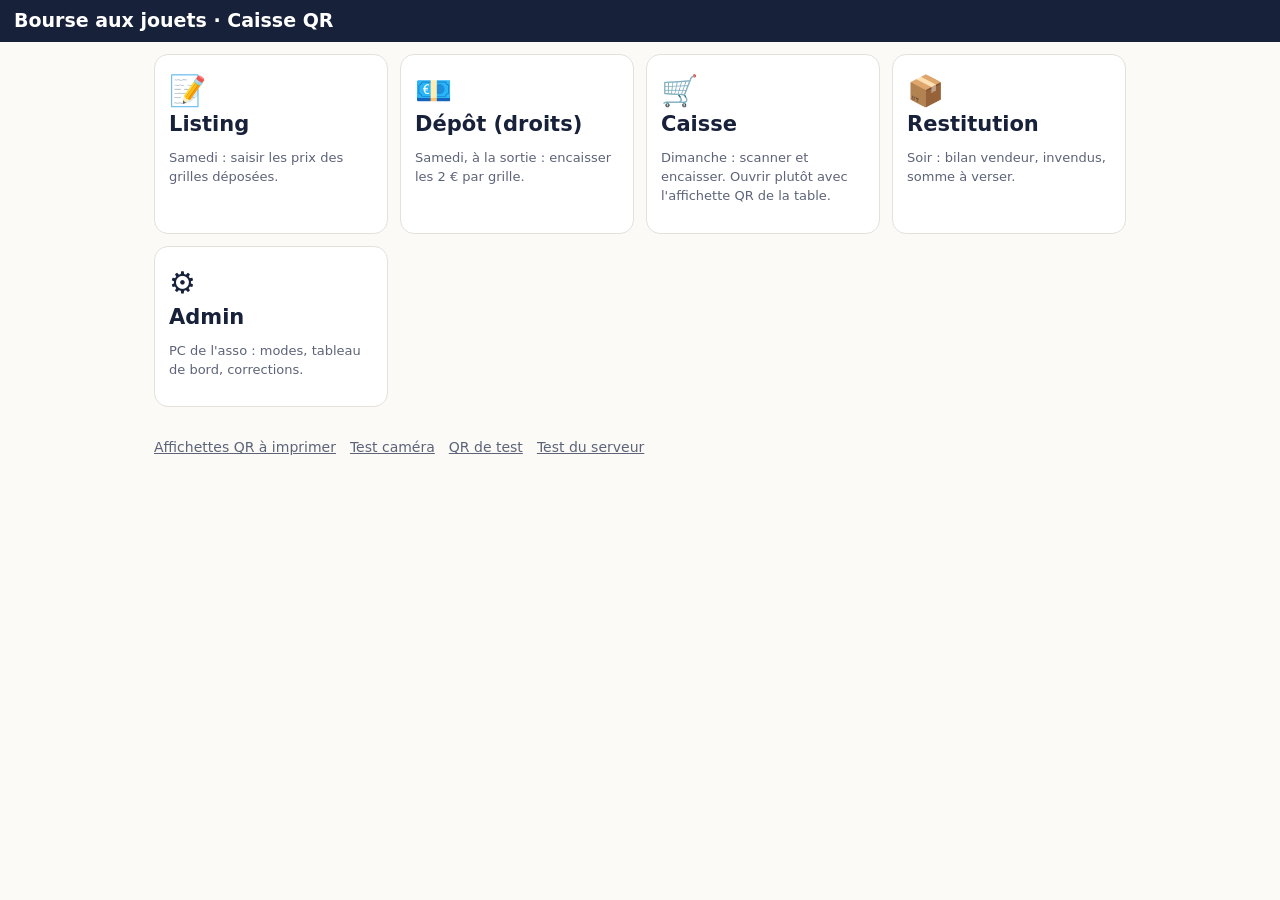
<file: index.html>
<!DOCTYPE html>
<html lang="fr">
<head>
<meta charset="utf-8">
<meta name="viewport" content="width=device-width, initial-scale=1">
<title>Bourse aux jouets – Caisse QR</title>
<link rel="stylesheet" href="commun.css">
<style>
  .choix { display: grid; gap: 12px; grid-template-columns: repeat(auto-fit, minmax(220px, 1fr)); }
  .choix a { display: block; text-decoration: none; color: inherit; }
  .choix a .card { height: 100%; transition: border-color .15s; }
  .choix a:hover .card { border-color: var(--acc); }
  .choix h2 { font-size: 21px; }
  .icone { font-size: 30px; }
  .outils a { color: var(--mute); margin-right: 14px; font-size: 14px; }
</style>
</head>
<body>
<header class="entete"><h1>Bourse aux jouets · Caisse QR</h1></header>
<main class="page">
  <div class="choix">
    <a href="listing.html"><div class="card"><div class="icone">📝</div><h2>Listing</h2><p class="note">Samedi : saisir les prix des grilles déposées.</p></div></a>
    <a href="depot.html"><div class="card"><div class="icone">💶</div><h2>Dépôt (droits)</h2><p class="note">Samedi, à la sortie : encaisser les 2 € par grille.</p></div></a>
    <a href="caisse.html"><div class="card"><div class="icone">🛒</div><h2>Caisse</h2><p class="note">Dimanche : scanner et encaisser. Ouvrir plutôt avec l'affichette QR de la table.</p></div></a>
    <a href="restitution.html"><div class="card"><div class="icone">📦</div><h2>Restitution</h2><p class="note">Soir : bilan vendeur, invendus, somme à verser.</p></div></a>
    <a href="admin.html"><div class="card"><div class="icone">⚙️</div><h2>Admin</h2><p class="note">PC de l'asso : modes, tableau de bord, corrections.</p></div></a>
  </div>
  <p class="outils"><a href="affichettes.html">Affichettes QR à imprimer</a><a href="test-camera.html">Test caméra</a><a href="qr-test.html">QR de test</a><a href="api-test.html">Test du serveur</a></p>
</main>
</body>
</html>
</file>
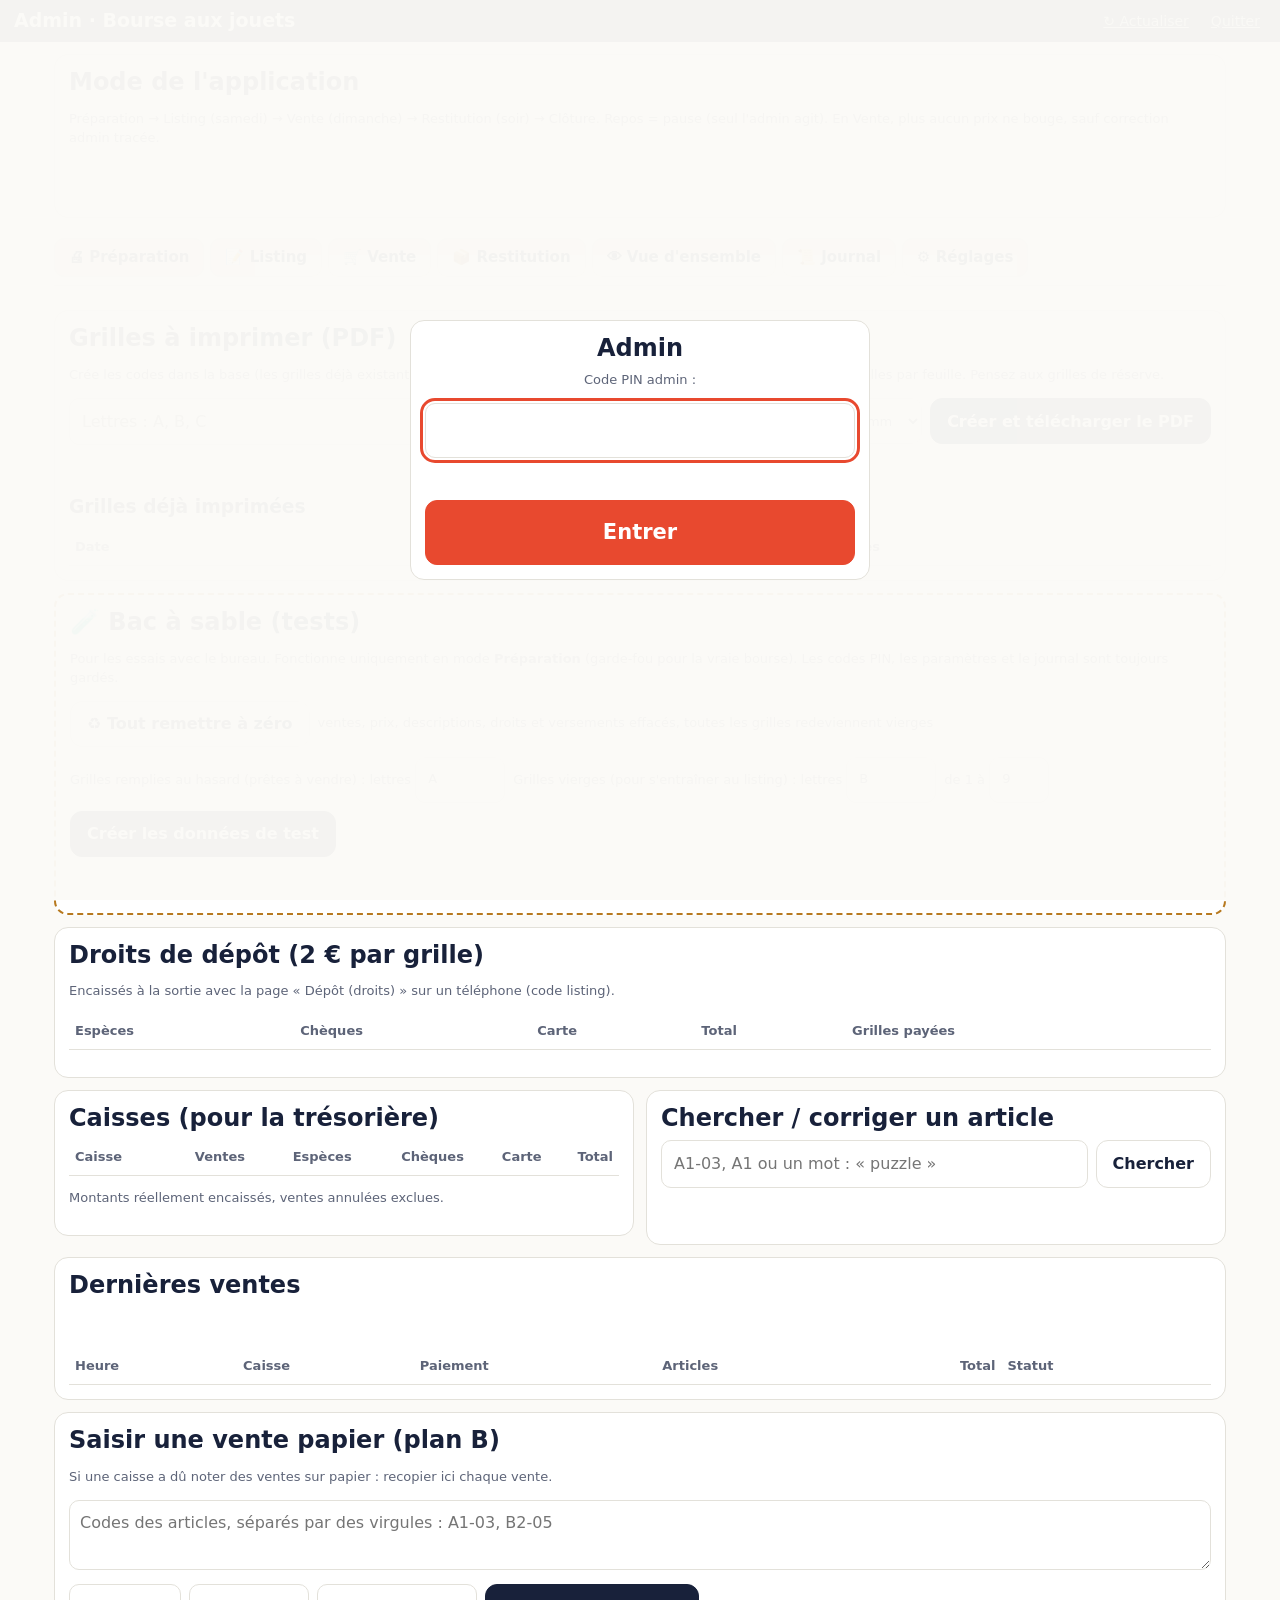
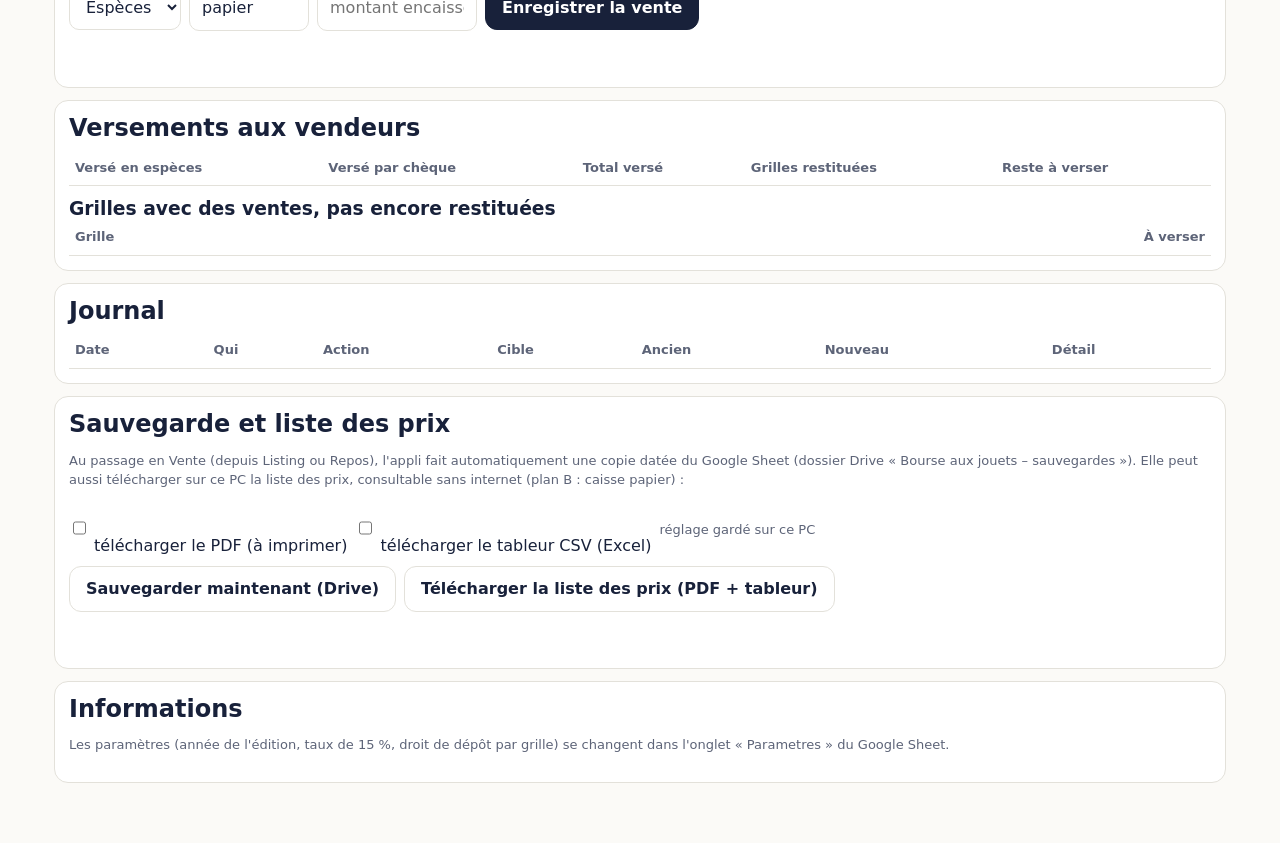
<file: admin.html>
<!DOCTYPE html>
<html lang="fr">
<head>
<meta charset="utf-8">
<meta name="viewport" content="width=device-width, initial-scale=1">
<title>Admin – Bourse aux jouets</title>
<link rel="stylesheet" href="commun.css">
<script src="lib/jspdf.umd.min.js"></script>
<script src="lib/qrcode.js"></script>
<script src="config.js"></script>
<script src="commun.js"></script>
<script src="outils-pdf.js"></script>
<style>
  .page { max-width: 1200px; }
  @media (min-width: 900px) { .deuxcol { display: grid; grid-template-columns: minmax(0, 1fr) minmax(0, 1fr); gap: 12px; align-items: start; } }
  .deuxcol > * + * { margin-top: 12px; }
  @media (min-width: 900px) { .deuxcol > * + * { margin-top: 0; } }
  h2 { margin-bottom: 8px; }
  .petit { font-size: 13px; }
  .mini { padding: 4px 10px; min-height: 34px; font-size: 13px; border-radius: 8px; }
  textarea { width: 100%; font: inherit; padding: 10px; border: 1px solid var(--line); border-radius: 10px; min-height: 70px; }
  .defile { max-height: 420px; overflow: auto; }
  [hidden] { display: none !important; }
  .cache { display: none !important; }
  .onglets { display: flex; gap: 6px; flex-wrap: wrap; position: sticky; top: 52px; z-index: 4; background: var(--bg); padding: 8px 0; border-bottom: 1px solid var(--line); }
  .onglets button { font-weight: 600; font-size: 15px; border: 1px solid var(--line); background: var(--soft); border-radius: 10px; padding: 8px 14px; cursor: pointer; }
  .onglets button.on { background: var(--ink); color: #fff; border-color: var(--ink); }
  .onglets button.etape::after { content: ' •'; color: var(--acc); }
</style>
</head>
<body>
<header class="entete">
  <h1>Admin · Bourse aux jouets</h1>
  <span id="mode"></span>
  <span class="note" style="color:#fff;opacity:.7" id="maj"></span>
  <button class="lien" id="rafraichir">↻ Actualiser</button>
  <button class="lien" id="quitter">Quitter</button>
</header>

<main class="page">
  <section class="card">
    <h2>Mode de l'application</h2>
    <p class="note">Préparation → Listing (samedi) → Vente (dimanche) → Restitution (soir) → Clôture. Repos = pause (seul l'admin agit). En Vente, plus aucun prix ne bouge, sauf correction admin tracée.</p>
    <div class="rangee" id="modes" style="margin-top:10px"></div>
    <p class="msg" id="msgMode"></p>
  </section>

  <!-- Onglets : s'ouvre sur l'étape en cours ; « data-o » = onglets où chaque bloc apparaît -->
  <nav class="onglets" id="onglets">
    <button data-onglet="prep">🖨 Préparation</button>
    <button data-onglet="listing">📝 Listing</button>
    <button data-onglet="vente">🛒 Vente</button>
    <button data-onglet="restit">📦 Restitution</button>
    <button data-onglet="tout">👁 Vue d'ensemble</button>
    <button data-onglet="journal">📜 Journal</button>
    <button data-onglet="reglages">⚙ Réglages</button>
  </nav>

  <section data-o="listing vente restit tout">
    <div class="stats" id="stats"></div>
  </section>

  <!-- ===== Préparation ===== -->
  <section class="card" data-o="prep tout">
    <h2>Grilles à imprimer (PDF)</h2>
    <p class="note">Crée les codes dans la base (les grilles déjà existantes sont gardées telles quelles) et télécharge le PDF : A4 paysage, 2 grilles par feuille. Pensez aux grilles de réserve.</p>
    <div class="rangee" style="margin-top:8px">
      <input id="genLettres" placeholder="Lettres : A, B, C" style="flex:1;min-width:140px" autocapitalize="characters">
      <label class="note">de <input id="genDebut" inputmode="numeric" value="1" style="width:64px"></label>
      <label class="note">à <input id="genFin" inputmode="numeric" value="9" style="width:64px"></label>
      <label class="note">QR des talons <select id="genQr"><option value="9.5">9,5 mm</option><option value="11">11 mm</option><option value="12">12 mm</option></select></label>
      <button class="btn d" id="genBtn">Créer et télécharger le PDF</button>
    </div>
    <p class="note" id="genApercu"></p>
    <p class="msg" id="msgGen"></p>
    <h3 style="margin-top:12px">Grilles déjà imprimées</h3>
    <p class="note" id="genDeja"></p>
    <div class="defile" style="max-height:260px"><table><thead><tr><th>Date</th><th class="d">Nombre</th><th>Grilles</th></tr></thead><tbody id="histoImpr"></tbody></table></div>
  </section>

  <section class="card" id="bacASable" data-o="prep tout" style="border:2px dashed var(--warn)">
    <h2>🧪 Bac à sable (tests)</h2>
    <p class="note">Pour les essais avec le bureau. Fonctionne uniquement en mode <b>Préparation</b> (garde-fou pour la vraie bourse). Les codes PIN, les paramètres et le journal sont toujours gardés.</p>
    <div class="rangee" style="margin-top:10px">
      <button class="btn" id="razBtn">♻ Tout remettre à zéro</button>
      <span class="note">ventes, prix, descriptions, droits et versements effacés, toutes les grilles redeviennent vierges</span>
    </div>
    <div class="rangee" style="margin-top:10px">
      <label class="note">Grilles remplies au hasard (prêtes à vendre) : lettres <input id="testRemplies" value="A" style="width:90px"></label>
      <label class="note">Grilles vierges (pour s'entraîner au listing) : lettres <input id="testVierges" value="B" style="width:90px"></label>
      <label class="note">de 1 à <input id="testNb" inputmode="numeric" value="9" style="width:60px"></label>
      <button class="btn d" id="testBtn">Créer les données de test</button>
    </div>
    <p class="msg" id="msgSable"></p>
  </section>

  <!-- ===== Listing (samedi) ===== -->
  <section class="card" data-o="listing tout">
    <h2>Droits de dépôt (2 € par grille)</h2>
    <p class="note">Encaissés à la sortie avec la page « Dépôt (droits) » sur un téléphone (code listing).</p>
    <table><thead><tr><th>Espèces</th><th>Chèques</th><th>Carte</th><th>Total</th><th>Grilles payées</th></tr></thead><tbody id="droitsTab"></tbody></table>
    <p class="note" id="droitsNonPayees" style="margin-top:8px"></p>
  </section>

  <!-- ===== Vente (dimanche) ===== -->
  <div class="deuxcol" data-o="vente listing restit tout">
    <section class="card" data-o="vente tout">
      <h2>Caisses (pour la trésorière)</h2>
      <table><thead><tr><th>Caisse</th><th class="d">Ventes</th><th class="d">Espèces</th><th class="d">Chèques</th><th class="d">Carte</th><th class="d">Total</th></tr></thead><tbody id="caisses"></tbody></table>
      <p class="note">Montants réellement encaissés, ventes annulées exclues.</p>
    </section>

    <section class="card" data-o="listing vente restit tout">
      <h2>Chercher / corriger un article</h2>
      <div class="saisie"><input id="chercheIn" placeholder="A1-03, A1 ou un mot : « puzzle »"><button class="btn" id="chercheBtn">Chercher</button></div>
      <p class="msg" id="msgCherche"></p>
      <div class="defile"><table id="resultats"></table></div>
    </section>
  </div>

  <section class="card" data-o="vente tout">
    <div class="rangee" style="justify-content:space-between"><h2>Dernières ventes</h2><span class="note" id="nbVentes"></span></div>
    <p class="msg" id="msgVentes"></p>
    <div class="defile"><table><thead><tr><th>Heure</th><th>Caisse</th><th>Paiement</th><th>Articles</th><th class="d">Total</th><th>Statut</th><th></th></tr></thead><tbody id="ventes"></tbody></table></div>
  </section>

  <section class="card" data-o="vente tout">
    <h2>Saisir une vente papier (plan B)</h2>
    <p class="note">Si une caisse a dû noter des ventes sur papier : recopier ici chaque vente.</p>
    <textarea id="papierCodes" placeholder="Codes des articles, séparés par des virgules : A1-03, B2-05"></textarea>
    <div class="rangee" style="margin-top:8px">
      <select id="papierPaiement"><option value="especes">Espèces</option><option value="cheque">Chèque</option><option value="carte">Carte</option></select>
      <input id="papierCaisse" value="papier" style="width:120px" aria-label="Caisse">
      <input id="papierTotal" inputmode="decimal" placeholder="montant encaissé" style="width:160px">
      <button class="btn d" id="papierBtn">Enregistrer la vente</button>
    </div>
    <p class="msg" id="msgPapier"></p>
  </section>

  <!-- ===== Restitution (soir) ===== -->
  <section class="card" data-o="restit tout">
    <h2>Versements aux vendeurs</h2>
    <table><thead><tr><th>Versé en espèces</th><th>Versé par chèque</th><th>Total versé</th><th>Grilles restituées</th><th>Reste à verser</th></tr></thead><tbody id="verseTab"></tbody></table>
    <h3 style="margin-top:12px">Grilles avec des ventes, pas encore restituées</h3>
    <div class="defile" style="max-height:260px"><table><thead><tr><th>Grille</th><th class="d">À verser</th></tr></thead><tbody id="aRestituer"></tbody></table></div>
  </section>

  <!-- ===== Journal ===== -->
  <section class="card" data-o="journal tout">
    <h2>Journal</h2>
    <div class="defile"><table><thead><tr><th>Date</th><th>Qui</th><th>Action</th><th>Cible</th><th>Ancien</th><th>Nouveau</th><th>Détail</th></tr></thead><tbody id="journal"></tbody></table></div>
  </section>

  <!-- ===== Réglages ===== -->
  <section class="card" data-o="reglages tout">
    <h2>Sauvegarde et liste des prix</h2>
    <p class="note">Au passage en Vente (depuis Listing ou Repos), l'appli fait automatiquement une copie datée du Google Sheet (dossier Drive « Bourse aux jouets – sauvegardes »). Elle peut aussi télécharger sur ce PC la liste des prix, consultable sans internet (plan B : caisse papier) :</p>
    <div class="rangee" style="margin-top:6px">
      <label><input type="checkbox" id="autoPdf"> télécharger le PDF (à imprimer)</label>
      <label><input type="checkbox" id="autoCsv"> télécharger le tableur CSV (Excel)</label>
      <span class="note">réglage gardé sur ce PC</span>
    </div>
    <div class="rangee" style="margin-top:8px">
      <button class="btn" id="sauverBtn">Sauvegarder maintenant (Drive)</button>
      <button class="btn" id="listeBtn">Télécharger la liste des prix (PDF + tableur)</button>
    </div>
    <p class="msg" id="msgSauve"></p>
  </section>

  <section class="card" data-o="reglages">
    <h2>Informations</h2>
    <p class="note" id="infos"></p>
    <p class="note">Les paramètres (année de l'édition, taux de 15 %, droit de dépôt par grille) se changent dans l'onglet « Parametres » du Google Sheet.</p>
  </section>
</main>

<script>
(async () => {
const { $, esc, eur, eur2 } = BJ;
let mode = '', edition = '';
const ORDRE = ['preparation', 'listing', 'vente', 'restitution', 'cloture', 'repos'];
// Téléchargements automatiques au passage en Vente : réglables, gardés sur ce PC (désactivés par défaut)
['autoPdf', 'autoCsv'].forEach(id => {
  $(id).checked = localStorage.getItem(id) === '1';
  $(id).onchange = () => localStorage.setItem(id, $(id).checked ? '1' : '0');
});
const heure = d => d ? new Date(d).toLocaleString('fr-FR', { weekday: 'short', hour: '2-digit', minute: '2-digit' }) : '';
const msg = (id, type, t) => { $(id).className = 'msg ' + type; $(id).textContent = t; };
async function appel(action, params, idMsg) {
  try {
    const r = await BJ.api(action, params);
    if (!r.ok && idMsg) msg(idMsg, 'err', r.erreur);
    if (!r.ok && /PIN/.test(r.erreur || '')) BJ.deconnexion('jetonAdmin');
    return r;
  } catch (e) {
    if (idMsg) msg(idMsg, 'err', 'Pas de réseau : réessayez.');
    return { ok: false };
  }
}

// ---------- Mode ----------
// ---------- Bac à sable ----------
$('razBtn').onclick = async () => {
  if (mode !== 'preparation') return msg('msgSable', 'err', 'Passez d\'abord en mode Préparation.');
  const c = prompt('TOUT remettre à zéro : ventes, prix, descriptions et statuts effacés, toutes les grilles redeviennent vierges.\n(Gardés : codes des grilles, PIN, paramètres, journal.)\n\nTapez EFFACER pour confirmer :');
  if (c == null) return;
  const r = await appel('reinitialiser', { confirmation: c.trim() }, 'msgSable');
  if (r.ok) { msg('msgSable', 'ok', `Remise à zéro faite : ${r.ventes} vente(s) effacée(s), ${r.grilles} grille(s) vierge(s). Sur les téléphones de caisse : ⋮ > Recharger les prix.`); toutCharger(); }
};
$('testBtn').onclick = async () => {
  if (mode !== 'preparation') return msg('msgSable', 'err', 'Passez d\'abord en mode Préparation.');
  msg('msgSable', 'mute', 'Création des données de test…');
  const r = await appel('donnees_test', { remplies: $('testRemplies').value, vierges: $('testVierges').value, nb: Number($('testNb').value) }, 'msgSable');
  if (r.ok) { msg('msgSable', 'ok', `${r.grilles_remplies} grille(s) remplie(s) avec ${r.articles} article(s) au hasard. Imprimez les grilles (section « Grilles à imprimer ») et passez en mode Listing ou Vente pour tester.`); toutCharger(); }
};

// ---------- Onglets : chaque étape montre ce qui sert à ce moment-là ----------
const ONGLET_DU_MODE = { preparation: 'prep', listing: 'listing', vente: 'vente', restitution: 'restit', cloture: 'restit', repos: 'tout' };
let onglet = '';
function montrer(o) {
  onglet = o;
  document.querySelectorAll('[data-o]').forEach(e => e.classList.toggle('cache', !e.dataset.o.split(' ').includes(o)));
  document.querySelectorAll('#onglets [data-onglet]').forEach(b => {
    b.classList.toggle('on', b.dataset.onglet === o);
    b.classList.toggle('etape', b.dataset.onglet === ONGLET_DU_MODE[mode]); // point rouge : l'étape en cours
  });
}
$('onglets').onclick = e => { const b = e.target.closest('[data-onglet]'); if (b) montrer(b.dataset.onglet); };

function afficherModes() {
  $('bacASable').style.opacity = mode === 'preparation' ? '1' : '.55';
  $('mode').innerHTML = BJ.badgeMode(mode);
  $('modes').innerHTML = ORDRE.map(m => `<button class="chip ${m === mode ? 'on' : ''}" data-m="${m}">${esc(BJ.MODES[m][0])}</button>`).join('');
}
$('modes').onclick = async e => {
  const b = e.target.closest('[data-m]'); if (!b || b.dataset.m === mode) return;
  const nom = BJ.MODES[b.dataset.m][0];
  const avert = b.dataset.m === 'vente' ? '\n\nLes prix seront verrouillés.'
    : b.dataset.m === 'repos' ? '\n\nApplication en pause : plus personne ne peut saisir, vendre ou restituer (sauf l\'admin).' : '';
  if (!confirm('Passer en mode « ' + nom + ' » ?' + avert)) return;
  const ancien = mode;
  msg('msgMode', 'mute', 'Changement en cours…');
  const r = await appel('mode', { mode: b.dataset.m }, 'msgMode');
  if (!r.ok) return;
  mode = r.mode;
  msg('msgMode', 'ok', 'Mode « ' + nom + ' » activé. Les téléphones le voient en moins de 15 secondes.');
  afficherModes(); montrer(ONGLET_DU_MODE[mode] || 'tout'); toutCharger();
  // Fin du listing : sauvegarde Drive (faite par le serveur) + liste des prix sur ce PC
  if ((ancien === 'listing' || ancien === 'repos') && mode === 'vente') {
    afficherSauvegarde(r);
    if ($('autoPdf').checked || $('autoCsv').checked) {
      const n = await telechargerListe('fin de listing', $('autoPdf').checked, $('autoCsv').checked);
      if (n !== false) msg('msgMode', 'ok', `Mode « ${nom} » activé. Liste des prix téléchargée sur ce PC (${n} articles).`);
    }
    $('msgSauve').scrollIntoView({ behavior: 'smooth', block: 'center' });
  }
};

// ---------- Tableau de bord ----------
async function chargerTableau() {
  const r = await appel('tableau');
  if (!r.ok) return;
  mode = r.mode; afficherModes();
  const a = r.articles || {};
  const deposes = (a.depose || 0) + (a.vendu || 0) + (a.restitue || 0) + (a.donne || 0);
  // Chaque case indique dans quels onglets elle apparaît (data-o)
  const s = r.stock || {}, dr = r.droits || {}, ve = r.verse || {}, gr = r.grilles || {};
  $('stats').innerHTML = `
    <div class="stat fort" data-o="listing tout" title="Tous les articles déposés, vendus ou non"><span>Stock déposé · ${s.deposes || 0} articles</span><b>${eur2(s.valeur_deposee)}</b></div>
    <div class="stat" data-o="listing tout"><span>Grilles listées</span><b>${gr.listees || 0} / ${gr.total || 0}</b></div>
    <div class="stat" data-o="listing tout"><span>Droits de dépôt encaissés · ${dr.payees || 0} grilles</span><b>${eur2(dr.total)}</b></div>
    <div class="stat" data-o="vente tout" title="Articles encore en vente en ce moment"><span>Encore en vente · ${s.en_vente || 0} articles</span><b>${eur2(s.valeur_en_vente)}</b></div>
    <div class="stat" data-o="vente tout"><span>Articles vendus</span><b>${a.vendu || 0} / ${deposes}</b></div>
    <div class="stat" data-o="vente tout"><span>Ventes</span><b>${r.ventes}</b></div>
    <div class="stat" data-o="vente restit tout"><span>Total vendu</span><b>${eur2(r.total_vendu)}</b></div>
    <div class="stat fort" data-o="vente restit tout"><span>Part association ${Math.round(r.taux * 100)} %</span><b>${eur2(r.part_asso)}</b></div>
    <div class="stat" data-o="vente tout"><span>Part vendeurs</span><b>${eur2(r.part_vendeurs)}</b></div>
    <div class="stat" data-o="vente tout"><span>À vérifier · annulées</span><b>${r.a_verifier} · ${r.annulees}</b></div>
    ${r.rembourse ? `<div class="stat" data-o="vente tout"><span>Remboursé (retours)</span><b>${eur2(r.rembourse)}</b></div>` : ''}
    <div class="stat" data-o="restit tout"><span>Déjà versé aux vendeurs</span><b>${eur2(ve.total)}</b></div>
    <div class="stat" data-o="restit tout"><span>Reste à verser · ${(ve.a_restituer || []).length} grilles</span><b>${eur2(ve.reste_a_verser)}</b></div>`;
  // Droits de dépôt (onglet Listing)
  $('droitsTab').innerHTML = `<tr><td>${eur2(dr.especes)}</td><td>${eur2(dr.cheque)}</td><td>${eur2(dr.carte)}</td><td><b>${eur2(dr.total)}</b></td><td>${dr.payees || 0}</td></tr>`;
  const np = dr.non_payees || [];
  $('droitsNonPayees').innerHTML = np.length ? `<b style="color:var(--err)">Grilles listées dont le droit n'est pas encore payé (${np.length}) :</b> ${esc(np.join(', '))}` : 'Toutes les grilles listées ont payé leur droit de dépôt.';
  // Versements aux vendeurs (onglet Restitution)
  $('verseTab').innerHTML = `<tr><td>${eur2(ve.especes)}</td><td>${eur2(ve.cheque)}</td><td><b>${eur2(ve.total)}</b></td><td>${ve.restituees || 0}</td><td><b>${eur2(ve.reste_a_verser)}</b></td></tr>`;
  $('aRestituer').innerHTML = (ve.a_restituer || []).map(x => `<tr><td>${esc(x.grille)}</td><td class="d">${eur2(x.du)}</td></tr>`).join('') || '<tr><td colspan="2" class="note">Aucune.</td></tr>';
  $('infos').textContent = `Édition 20${r.edition} · taux ${Math.round(r.taux * 100)} % · droit de dépôt ${eur2(r.droit_grille)} par grille · serveur v${r.version}`;
  montrer(onglet || ONGLET_DU_MODE[mode] || 'tout');
  const cs = Object.keys(r.caisses).sort();
  let te = 0, tc = 0, tk = 0, tv = 0;
  $('caisses').innerHTML = cs.map(c => {
    const k = r.caisses[c], e = k.especes || 0, ch = k.cheque || 0, ca = k.carte || 0;
    te += e; tc += ch; tk += ca; tv += k.ventes;
    return `<tr><td>Caisse ${esc(c)}</td><td class="d">${k.ventes}</td><td class="d">${eur2(e)}</td><td class="d">${eur2(ch)}</td><td class="d">${eur2(ca)}</td><td class="d"><b>${eur2(e + ch + ca)}</b></td></tr>`;
  }).join('') + (cs.length ? `<tr><td><b>Total</b></td><td class="d">${tv}</td><td class="d"><b>${eur2(te)}</b></td><td class="d"><b>${eur2(tc)}</b></td><td class="d"><b>${eur2(tk)}</b></td><td class="d"><b>${eur2(te + tc + tk)}</b></td></tr>`
    : '<tr><td colspan="6" class="note">Aucune vente.</td></tr>');
  $('maj').textContent = 'à jour ' + new Date().toLocaleTimeString('fr-FR', { hour: '2-digit', minute: '2-digit' }) + (r.version ? ' · serveur v' + r.version : '');
}

// ---------- Ventes ----------
async function chargerVentes() {
  const r = await appel('ventes', { n: 50 });
  if (!r.ok) return;
  $('nbVentes').textContent = r.total + ' vente(s) au total';
  $('ventes').innerHTML = r.ventes.map(v => {
    const st = v.statut === 'annulee' ? `<span class="tag t-n" title="${esc(v.motif)}">annulée</span>`
      : v.statut === 'a_verifier' ? `<span class="tag t-err" title="${esc(v.anomalies)}">à vérifier</span>` : '<span class="tag t-ok">ok</span>';
    const remb = Number(v.rembourse) || 0;
    return `<tr><td class="petit">${esc(heure(v.heure_caisse || v.recue_le))}</td><td>${esc(v.caisse)}</td><td>${PAIEMENT[v.paiement] || esc(v.paiement)}</td>
      <td class="petit">${esc(v.codes)}${v.anomalies ? `<br><span style="color:var(--err)">${esc(v.anomalies)}</span>` : ''}${v.retours ? `<br><span style="color:var(--warn)">Retour : ${esc(v.retours)}</span>` : ''}</td>
      <td class="d"><b>${eur2(v.total - remb)}</b>${remb ? `<br><span class="petit">dont ${eur2(remb)} remboursés</span>` : ''}${v.total_caisse !== '' && Number(v.total_caisse) !== Number(v.total) ? `<br><span class="petit">encaissé ${eur2(v.total_caisse)}</span>` : ''}</td>
      <td>${st}</td><td>${v.statut !== 'annulee' ? `<button class="btn mini" data-retour="${esc(v.id)}" data-codes="${esc(v.codes)}" data-paiement="${esc(v.paiement)}">Retour d'article</button> <button class="btn mini" data-annuler="${esc(v.id)}">Annuler tout</button>` : ''}</td></tr>`;
  }).join('') || '<tr><td colspan="7" class="note">Aucune vente.</td></tr>';
}
const PAIEMENT = { especes: 'Espèces', cheque: 'Chèque', carte: 'Carte' };

// ---------- Retour d'un ou plusieurs articles d'une vente ----------
async function retour(venteId, codesProposes, paiement, idMsg) {
  const saisie = prompt(`Retour d'article(s) : le ou les jouets rapportés redeviennent « en vente ».\n` +
    `Possible seulement tant que la grille du vendeur n'est pas restituée.\n\nCode(s) des articles rapportés :`, codesProposes);
  if (saisie == null || !saisie.trim()) return;
  const motif = prompt('Motif du retour (obligatoire) :');
  if (motif == null) return;
  if (motif.trim().length < 3) return msg(idMsg, 'err', 'Motif obligatoire (3 caractères minimum).');
  const r = await appel('retour', { vente_id: venteId, codes: saisie, motif }, idMsg);
  if (!r.ok) return false;
  const comment = r.paiement === 'carte' ? 'par carte : remboursement partiel dans l\'appli SumUp (vente retrouvée par heure et montant)'
    : r.paiement === 'cheque' ? 'au client (la vente avait été payée par chèque)' : 'en espèces';
  msg(idMsg, 'ok', `Retour enregistré : rembourser ${eur2(r.rembourse)} ${comment}.` + (r.articles_restants ? '' : ' Tous les articles de la vente sont revenus : vente annulée.'));
  toutCharger();
  return true;
}

$('ventes').onclick = async e => {
  const rb = e.target.closest('[data-retour]');
  if (rb) return retour(rb.dataset.retour, rb.dataset.codes, rb.dataset.paiement, 'msgVentes');
  const b = e.target.closest('[data-annuler]'); if (!b) return;
  const motif = prompt('Annuler cette vente : les articles seront remis en vente.\n\nMotif (obligatoire) :');
  if (motif == null) return;
  if (motif.trim().length < 3) return msg('msgVentes', 'err', 'Motif obligatoire (3 caractères minimum).');
  const r = await appel('annuler_vente', { vente_id: b.dataset.annuler, motif }, 'msgVentes');
  if (r.ok) { msg('msgVentes', 'ok', `Vente annulée : ${r.articles_remis} article(s) remis en vente.`); toutCharger(); }
};

// ---------- Recherche / correction ----------
async function chercher() {
  const q = $('chercheIn').value.trim();
  if (q.length < 2) return msg('msgCherche', 'err', 'Tapez au moins 2 caractères.');
  const r = await appel('recherche', { q }, 'msgCherche');
  if (!r.ok) return;
  msg('msgCherche', r.resultats.length ? 'mute' : 'err', r.resultats.length ? r.resultats.length + ' résultat(s)' + (r.resultats.length === 50 ? ' (50 max.)' : '') : 'Aucun article ne correspond.');
  const ETIQ = { vierge: 'non déposé', depose: 'en vente', vendu: 'vendu', restitue: 'rendu', donne: 'donné' };
  $('resultats').innerHTML = r.resultats.length ? `<thead><tr><th>Article</th><th>Description</th><th class="d">Prix</th><th>Statut</th><th></th></tr></thead><tbody>` +
    r.resultats.map(a => `<tr><td>${esc(a.code.replace(/^\d{2}-/, ''))}</td><td>${esc(a.description)}</td><td class="d">${eur(a.prix)}</td>
      <td>${esc(ETIQ[a.statut] || a.statut)}${a.vente ? `<br><span class="petit note">${esc(heure(a.vente.heure))} · caisse ${esc(a.vente.caisse)} · ${PAIEMENT[a.vente.paiement] || esc(a.vente.paiement)}</span>` : ''}</td>
      <td>${a.statut === 'vierge' || a.statut === 'depose' ? `<button class="btn mini" data-corriger="${esc(a.code)}" data-prix="${a.prix == null ? '' : a.prix}">Corriger le prix</button>`
        : a.statut === 'vendu' && a.vente ? (a.grille_restituee ? '<span class="petit note">vendeur déjà payé</span>'
          : `<button class="btn mini" data-retour="${esc(a.vente.id)}" data-codes="${esc(a.code.replace(/^\d{2}-/, ''))}">Retour</button>`) : ''}</td></tr>`).join('') + '</tbody>' : '';
}
$('chercheBtn').onclick = chercher;
$('chercheIn').onkeydown = e => { if (e.key === 'Enter') chercher(); };
$('resultats').onclick = async e => {
  const rb = e.target.closest('[data-retour]');
  if (rb) {
    if (await retour(rb.dataset.retour, rb.dataset.codes, '', 'msgCherche')) {
      const texte = $('msgCherche').textContent; await chercher(); msg('msgCherche', 'ok', texte);
    }
    return;
  }
  const b = e.target.closest('[data-corriger]'); if (!b) return;
  const court = b.dataset.corriger.replace(/^\d{2}-/, '');
  const prix = prompt(`Nouveau prix pour ${court} (actuel : ${b.dataset.prix ? b.dataset.prix + ' €' : 'aucun'}) :`);
  if (prix == null || !prix.trim()) return;
  const motif = prompt('Motif de la correction (obligatoire) :');
  if (motif == null) return;
  const r = await appel('corriger_prix', { code: b.dataset.corriger, prix: prix.trim(), motif }, 'msgCherche');
  if (r.ok) { await chercher(); msg('msgCherche', 'ok', `Prix de ${court} corrigé : ${eur(r.article.prix)} (tracé au journal).`); chargerJournal(); }
};

// ---------- Vente papier ----------
$('papierBtn').onclick = async () => {
  const codes = $('papierCodes').value.split(/[,;\s]+/).filter(Boolean);
  if (!codes.length) return msg('msgPapier', 'err', 'Indiquez au moins un code.');
  const totalTxt = $('papierTotal').value.trim().replace(',', '.');
  const params = { vente_id: BJ.uid(), caisse: $('papierCaisse').value.trim() || 'papier', paiement: $('papierPaiement').value, codes, heure: new Date().toISOString() };
  if (totalTxt) params.total = Number(totalTxt);
  BJ.session.caisse = params.caisse;
  const r = await appel('vente', params, 'msgPapier');
  BJ.session.caisse = '';
  if (!r.ok) return;
  msg('msgPapier', r.anomalies.length ? 'warn' : 'ok', `Vente enregistrée : ${eur2(r.total)}` + (r.anomalies.length ? ' · À VÉRIFIER : ' + r.anomalies.join(' ; ') : ''));
  $('papierCodes').value = ''; $('papierTotal').value = '';
  toutCharger();
};

// ---------- Grilles PDF ----------
function grillesDemandees() {
  const lettres = $('genLettres').value.toUpperCase().split(/[^A-Z]+/).filter(Boolean);
  const debut = parseInt($('genDebut').value, 10), fin = parseInt($('genFin').value, 10);
  if (!lettres.length) return { err: 'Indiquez au moins une lettre.' };
  if (lettres.some(l => l.length !== 1 || l === 'I' || l === 'O')) return { err: 'Une lettre à la fois, séparées par des virgules ; I et O sont exclues.' };
  if (!(debut >= 1 && fin >= debut && fin <= 99)) return { err: 'Numéros de grille : de 1 à 99, « de » inférieur ou égal à « à ».' };
  const liste = [];
  lettres.forEach(l => { for (let k = debut; k <= fin; k++) liste.push(l + k); });
  return { lettres, debut, fin, liste };
}
['genLettres', 'genDebut', 'genFin'].forEach(id => $(id).oninput = () => {
  const d = grillesDemandees();
  $('genApercu').textContent = d.err ? '' : `${d.liste.length} grille(s), ${Math.ceil(d.liste.length / 2)} feuille(s) A4 : ${d.liste[0]} … ${d.liste[d.liste.length - 1]}`;
});
// Ce qui a déjà été imprimé, par lettre (aide à ne pas réimprimer les mêmes grilles)
function afficherImpressions(resume) {
  const l = Object.keys(resume || {}).sort().filter(k => resume[k].imprimees);
  $('genDeja').innerHTML = l.length ? 'Déjà imprimées : ' + l.map(k => `<b>${k}</b> : ${resume[k].imprimees} grille(s), prochaine jamais imprimée <b>${k}${resume[k].suivant}</b>`).join(' · ') : 'Aucune grille imprimée pour l\'instant.';
}
async function chargerImpressions() { const r = await appel('impression', { verifier: true }); if (r.ok) { afficherImpressions(r.resume); afficherHistorique(r.historique); } }
// Mini-historique : une ligne par impression
function afficherHistorique(h) {
  $('histoImpr').innerHTML = (h || []).map(x => `<tr><td class="petit">${esc(new Date(x.le).toLocaleString('fr-FR', { dateStyle: 'short', timeStyle: 'short' }))}</td><td class="d">${esc(String(x.nombre).replace(' grille(s)', ''))}</td><td class="petit">${esc(x.grilles)}</td></tr>`).join('')
    || '<tr><td colspan="3" class="note">Aucune impression enregistrée (seules celles faites depuis la v1.6 sont connues).</td></tr>';
}

$('genBtn').onclick = async () => {
  const d = grillesDemandees();
  if (d.err) return msg('msgGen', 'err', d.err);
  $('genBtn').disabled = true;
  try {
    msg('msgGen', 'mute', 'Création des codes…');
    const r = await appel('generer', { lettres: d.lettres.join(','), nb: d.fin - d.debut + 1, debut: d.debut }, 'msgGen');
    if (!r.ok) return;
    // Garde-fou : ces grilles ont-elles déjà été imprimées (et donc peut-être distribuées) ?
    const v = await appel('impression', { grilles: d.liste, verifier: true }, 'msgGen');
    if (!v.ok) return;
    if (v.deja.length) {
      const jours = [...new Set(v.deja.map(x => new Date(x.le).toLocaleDateString('fr-FR')))].join(', ');
      const suite = d.lettres.map(l => { const s = (v.resume[l] || {}).suivant || 1; return `${l}${s} à ${l}${s + (d.fin - d.debut)}`; }).join(' et ');
      const ok = confirm(`⚠ Attention : ${v.deja.length} de ces grilles ont DÉJÀ été imprimées (le ${jours}) :\n` +
        v.deja.map(x => x.grille).slice(0, 30).join(', ') + (v.deja.length > 30 ? '…' : '') +
        `\n\nSi elles ont été distribuées, deux vendeurs auraient les mêmes codes.\nProchaines grilles jamais imprimées : ${suite}.\n\n` +
        `OK = réimprimer quand même (ex. grilles abîmées, non distribuées)\nAnnuler = ne rien imprimer`);
      if (!ok) {
        if (d.lettres.length === 1) { const s = (v.resume[d.lettres[0]] || {}).suivant || 1; $('genDebut').value = s; $('genFin').value = s + (d.fin - d.debut); $('genLettres').oninput(); }
        msg('msgGen', 'warn', `Rien n'a été imprimé. Prochaines grilles jamais imprimées : ${suite}` + (d.lettres.length === 1 ? ' (numéros déjà mis dans les cases).' : '.'));
        return;
      }
    }
    const im = await appel('impression', { grilles: d.liste }, 'msgGen');
    if (!im.ok) return;
    afficherImpressions(im.resume); afficherHistorique(im.historique);
    msg('msgGen', 'mute', 'Fabrication du PDF…');
    await new Promise(ok => setTimeout(ok, 30));
    const doc = BJ_PDF.grilles(edition, d.liste, { qr: Number($('genQr').value) });
    const nom = `grilles-20${edition}-${d.lettres.join('')}${d.debut}-${d.fin}.pdf`;
    BJ_PDF.telecharger(doc.output('blob'), nom);
    msg('msgGen', 'ok', `PDF téléchargé (${nom}) : ${d.liste.length} grille(s)` + (r.creees.length ? `, dont ${r.creees.length} nouvelle(s) dans la base.` : ', toutes déjà dans la base.'));
    chargerJournal();
  } finally {
    $('genBtn').disabled = false;
  }
};

// ---------- Sauvegarde et liste des prix ----------
async function telechargerListe(motif, pdf = true, csv = true) {
  const r = await appel('prix', {}, 'msgSauve');
  if (!r.ok) return false;
  const date = new Date();
  const horo = date.toISOString().slice(0, 10) + '-' + String(date.getHours()).padStart(2, '0') + 'h' + String(date.getMinutes()).padStart(2, '0');
  const titre = `Liste des prix – ${motif} – ${date.toLocaleString('fr-FR', { dateStyle: 'short', timeStyle: 'short' })}`;
  if (pdf) BJ_PDF.telecharger(BJ_PDF.listePrix(r.edition, r.articles, titre).output('blob'), `liste-prix-${horo}.pdf`);
  if (pdf && csv) await new Promise(ok => setTimeout(ok, 600)); // deux téléchargements à la suite
  if (csv) BJ_PDF.telecharger(BJ_PDF.csvPrix(r.articles), `liste-prix-${horo}.csv`);
  return r.articles.length;
}
function afficherSauvegarde(r) {
  if (r.sauvegarde) {
    $('msgSauve').className = 'msg ok';
    $('msgSauve').innerHTML = `Copie faite dans Drive : <a href="${BJ.esc(r.sauvegarde.url)}" target="_blank" rel="noopener">${BJ.esc(r.sauvegarde.nom)}</a>`;
  } else if (r.sauvegarde_erreur) {
    msg('msgSauve', 'err', 'La copie Drive a échoué : ' + r.sauvegarde_erreur + ' (menu du Google Sheet : Caisse QR > 4. Sauvegarder maintenant).');
  }
}
$('sauverBtn').onclick = async () => {
  $('sauverBtn').disabled = true;
  msg('msgSauve', 'mute', 'Copie en cours (quelques secondes)…');
  const r = await appel('sauvegarde', {}, 'msgSauve');
  $('sauverBtn').disabled = false;
  if (r.ok) { afficherSauvegarde(r); chargerJournal(); }
};
$('listeBtn').onclick = async () => {
  const n = await telechargerListe('export manuel');
  if (n !== false) msg('msgSauve', 'ok', `Liste téléchargée : ${n} article(s) (PDF + tableur, dans le dossier Téléchargements).`);
};

// ---------- Journal ----------
async function chargerJournal() {
  const r = await appel('journal', { n: 60 });
  if (!r.ok) return;
  $('journal').innerHTML = r.lignes.map(l => `<tr><td class="petit">${esc(heure(l[0]))}</td><td>${esc(l[1])}${l[2] ? ' ' + esc(l[2]) : ''}</td><td>${esc(l[3])}</td><td class="petit">${esc(String(l[4]).replace(/^\d{2}-/, ''))}</td><td class="petit">${esc(l[5])}</td><td class="petit">${esc(l[6])}</td><td class="petit">${esc(l[7])}</td></tr>`).join('')
    || '<tr><td colspan="7" class="note">Vide.</td></tr>';
}

async function toutCharger() { await Promise.all([chargerTableau(), chargerVentes(), chargerJournal(), chargerImpressions()]); }
$('rafraichir').onclick = toutCharger;
$('quitter').onclick = () => BJ.deconnexion('jetonAdmin');

// ---------- Démarrage ----------
const r = await BJ.connexion({ titre: 'Admin', roles: ['admin'], cle: 'jetonAdmin', session: true, nomCode: 'admin' });
mode = r.mode; edition = r.edition; afficherModes();
montrer(ONGLET_DU_MODE[mode] || 'tout'); // l'Admin s'ouvre sur l'étape en cours
await toutCharger();
setInterval(() => { if (!document.hidden) { chargerTableau(); chargerVentes(); } }, 30000);
})();
</script>
</body>
</html>
</file>
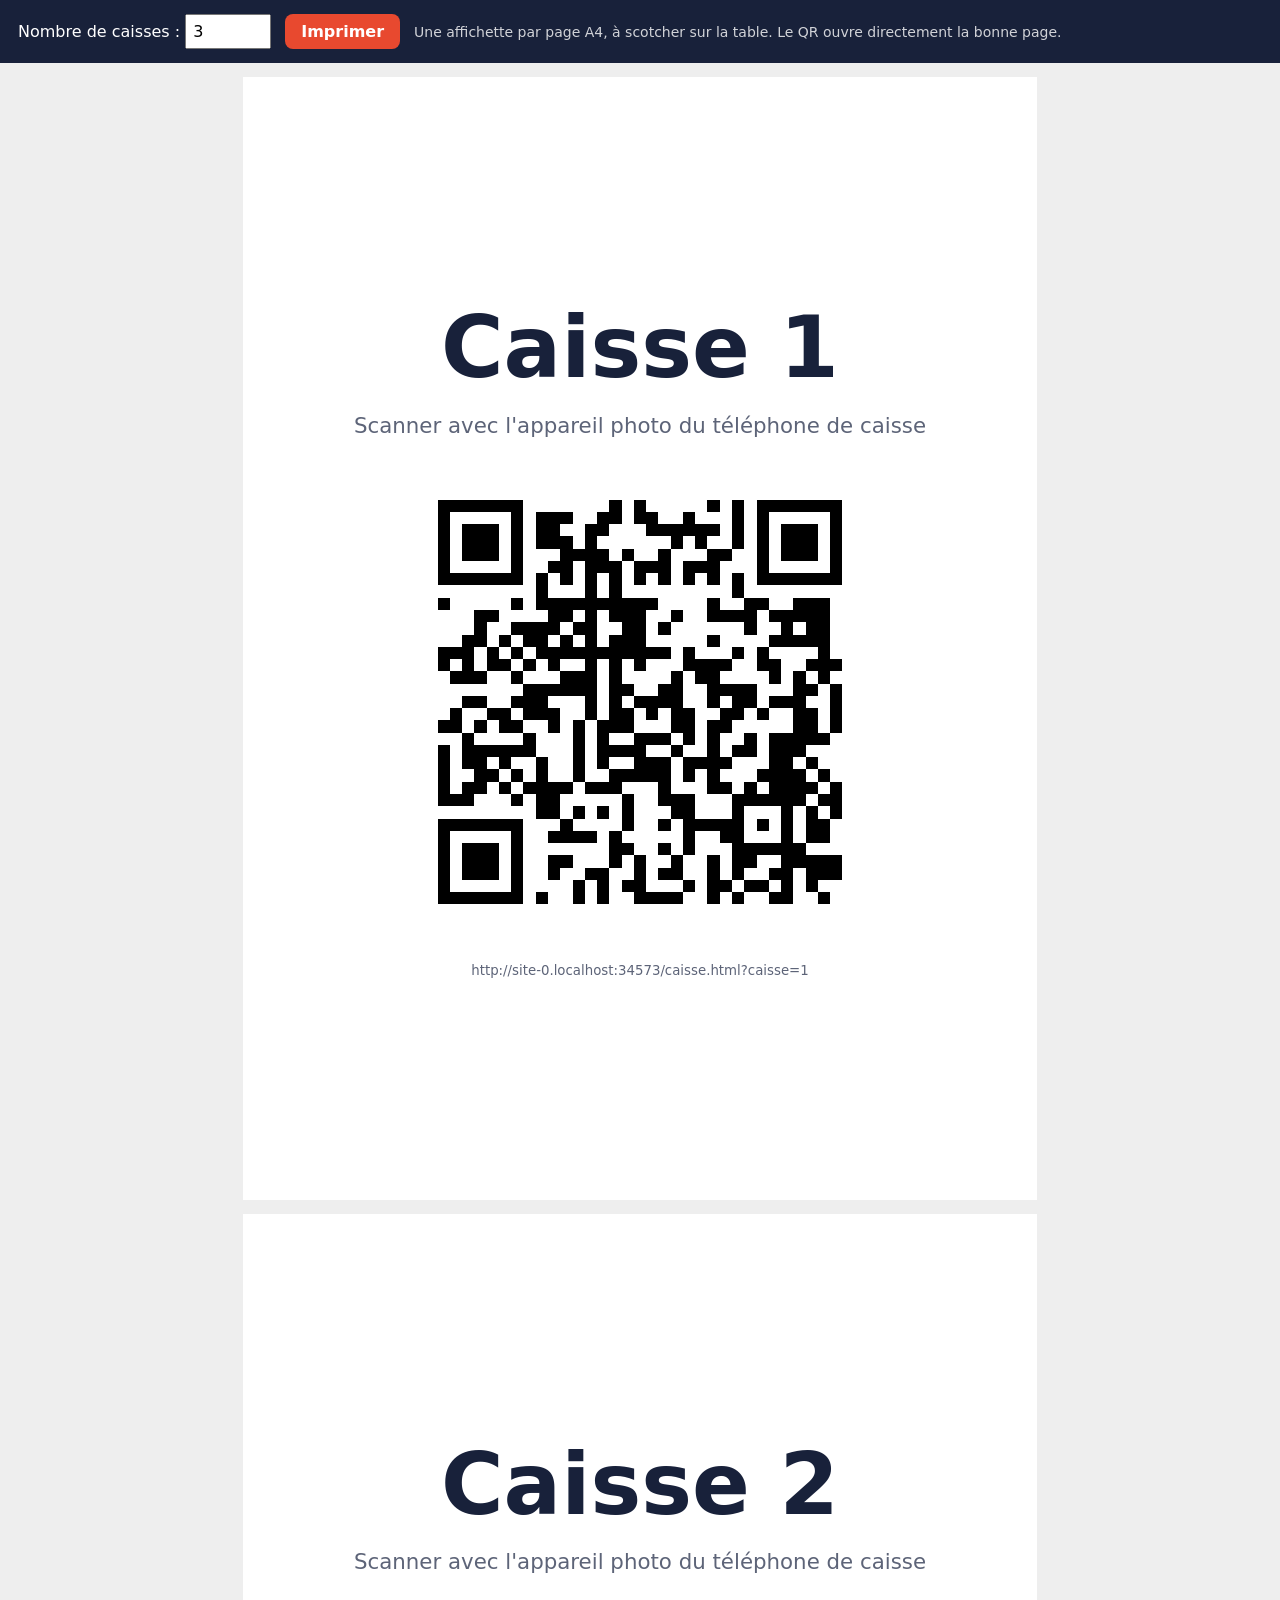
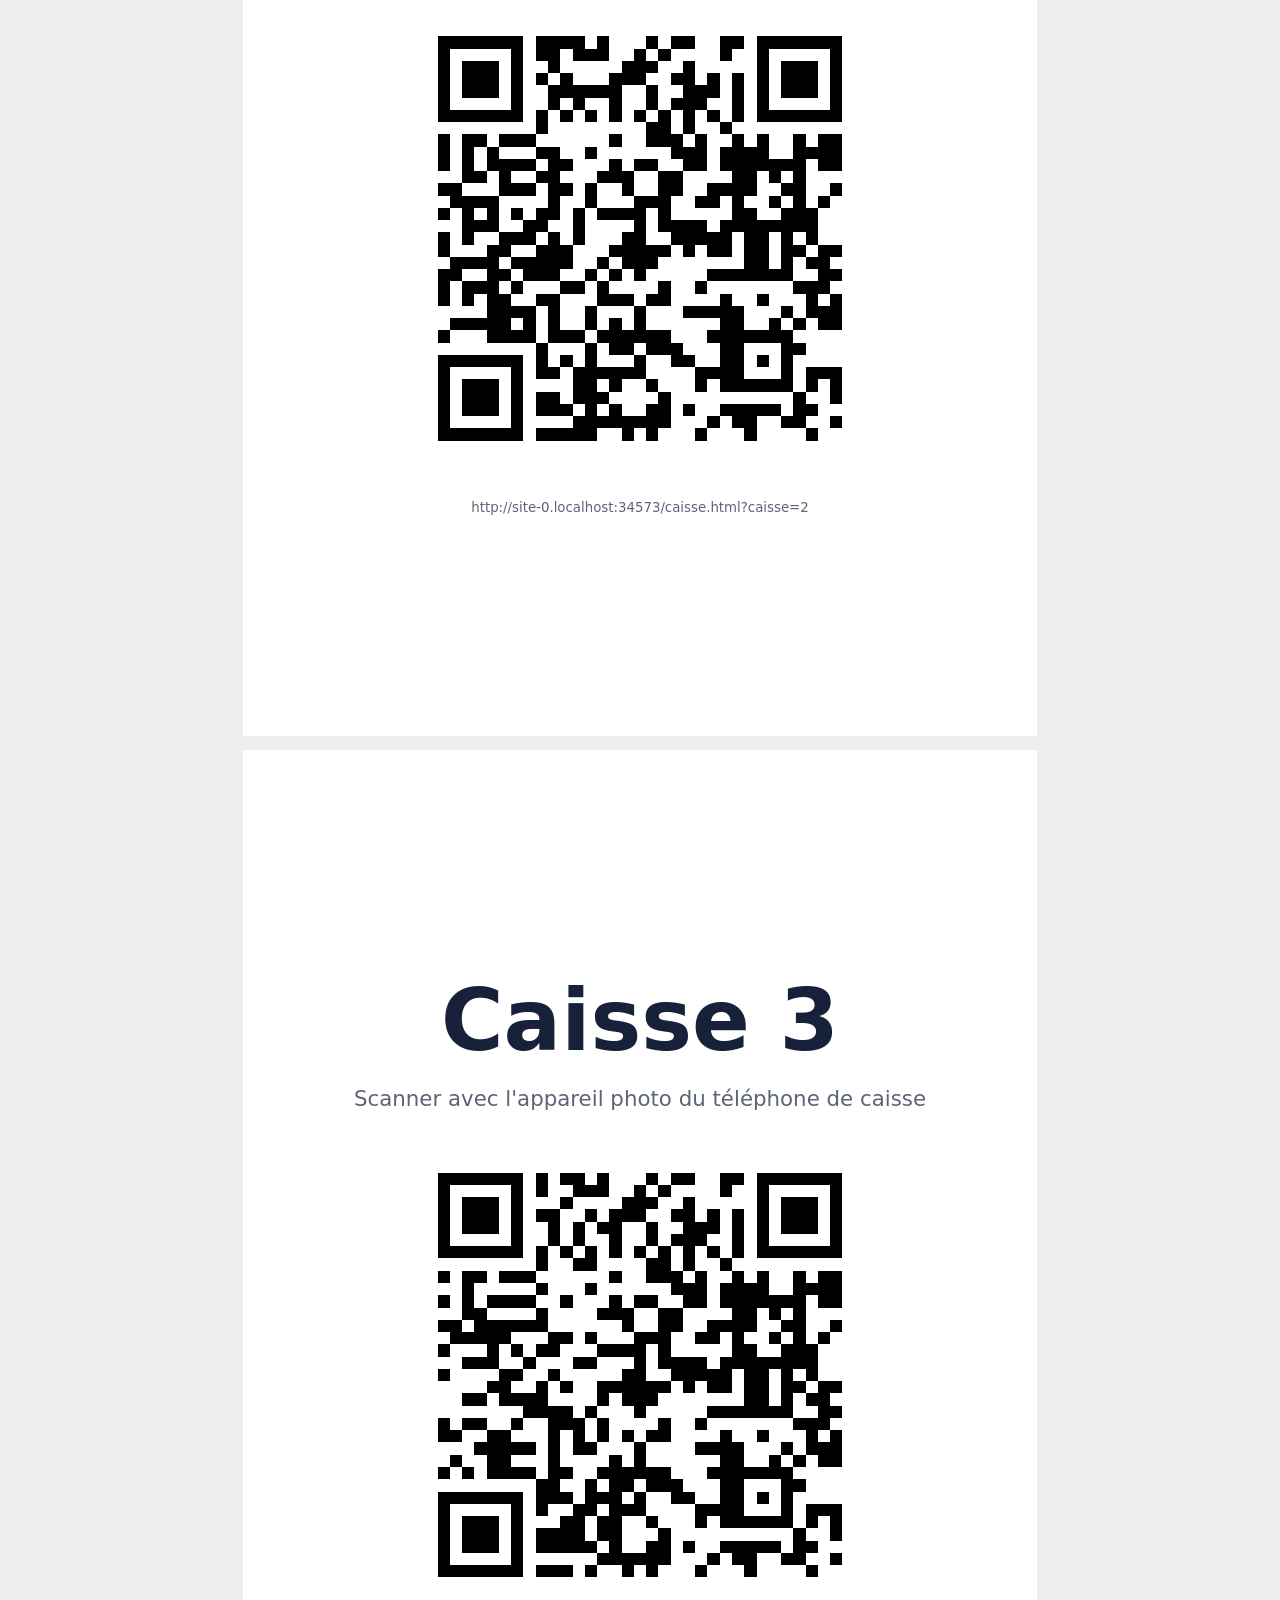
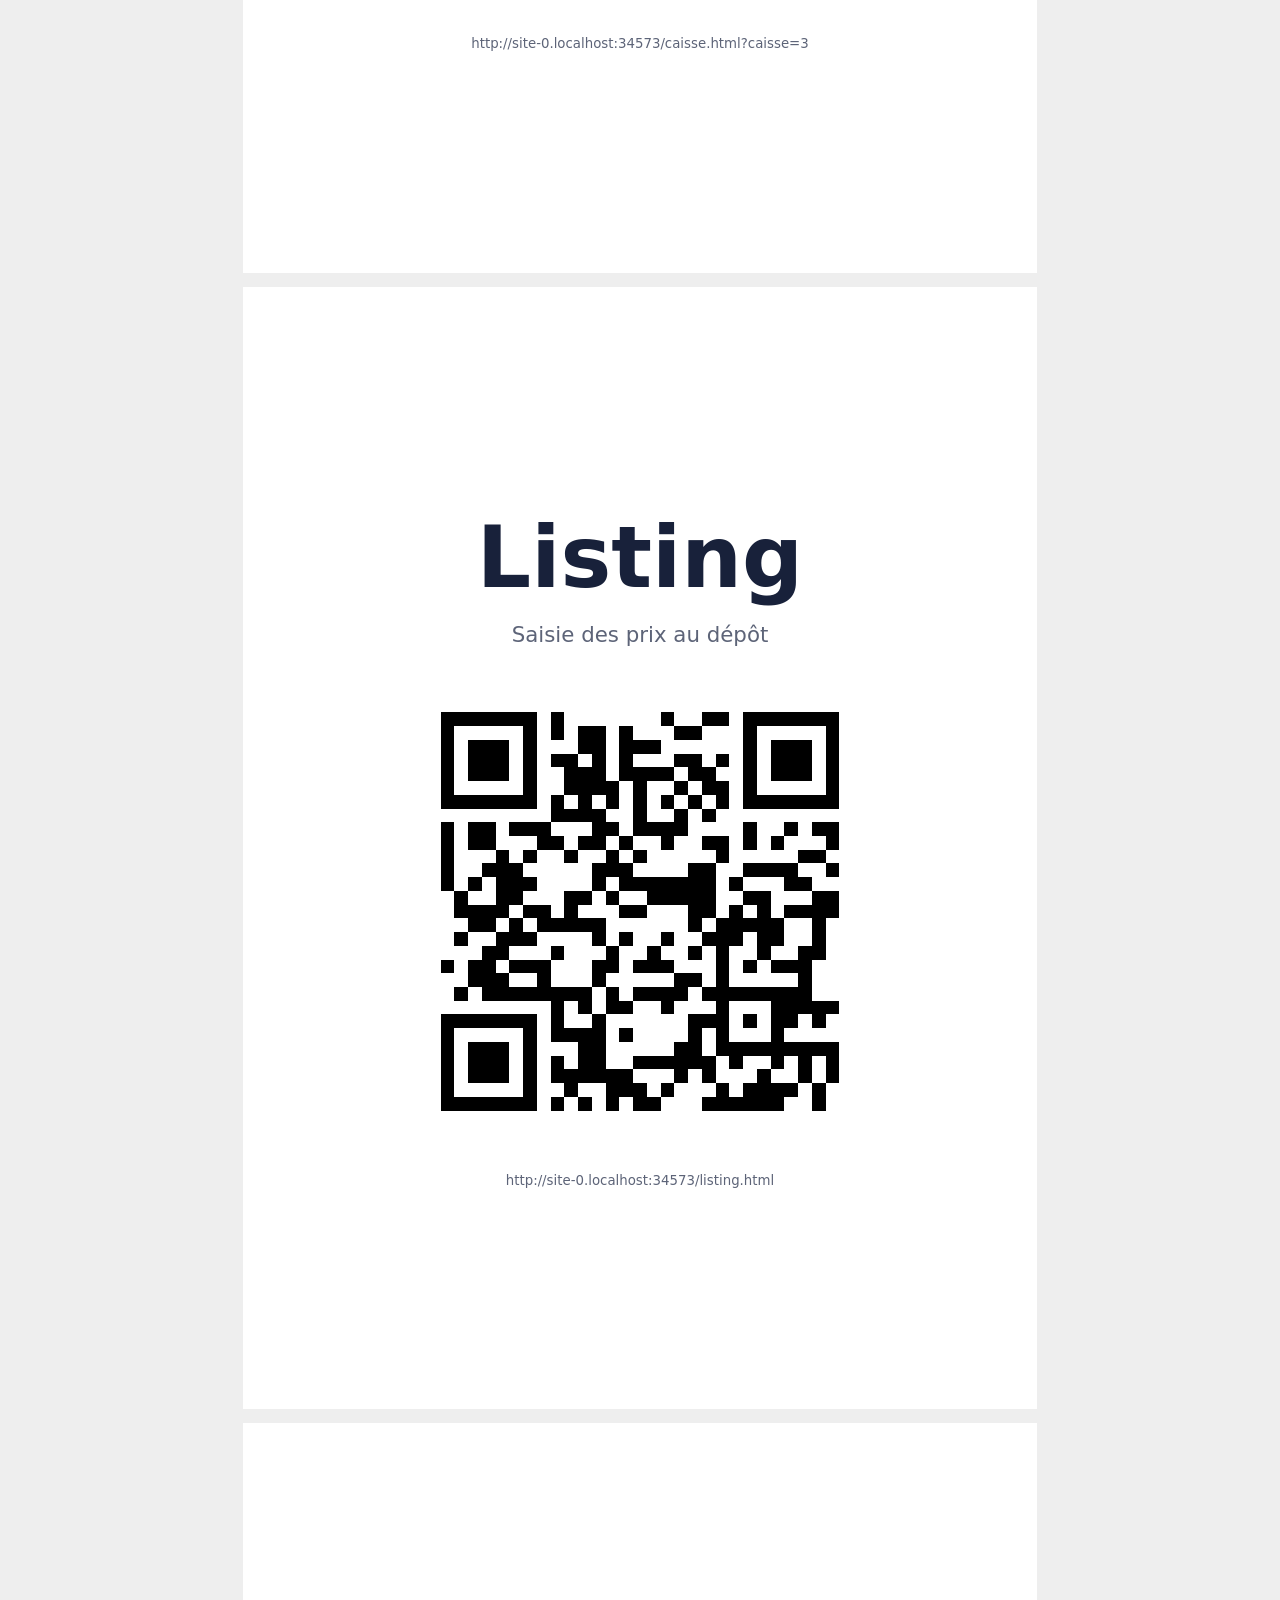
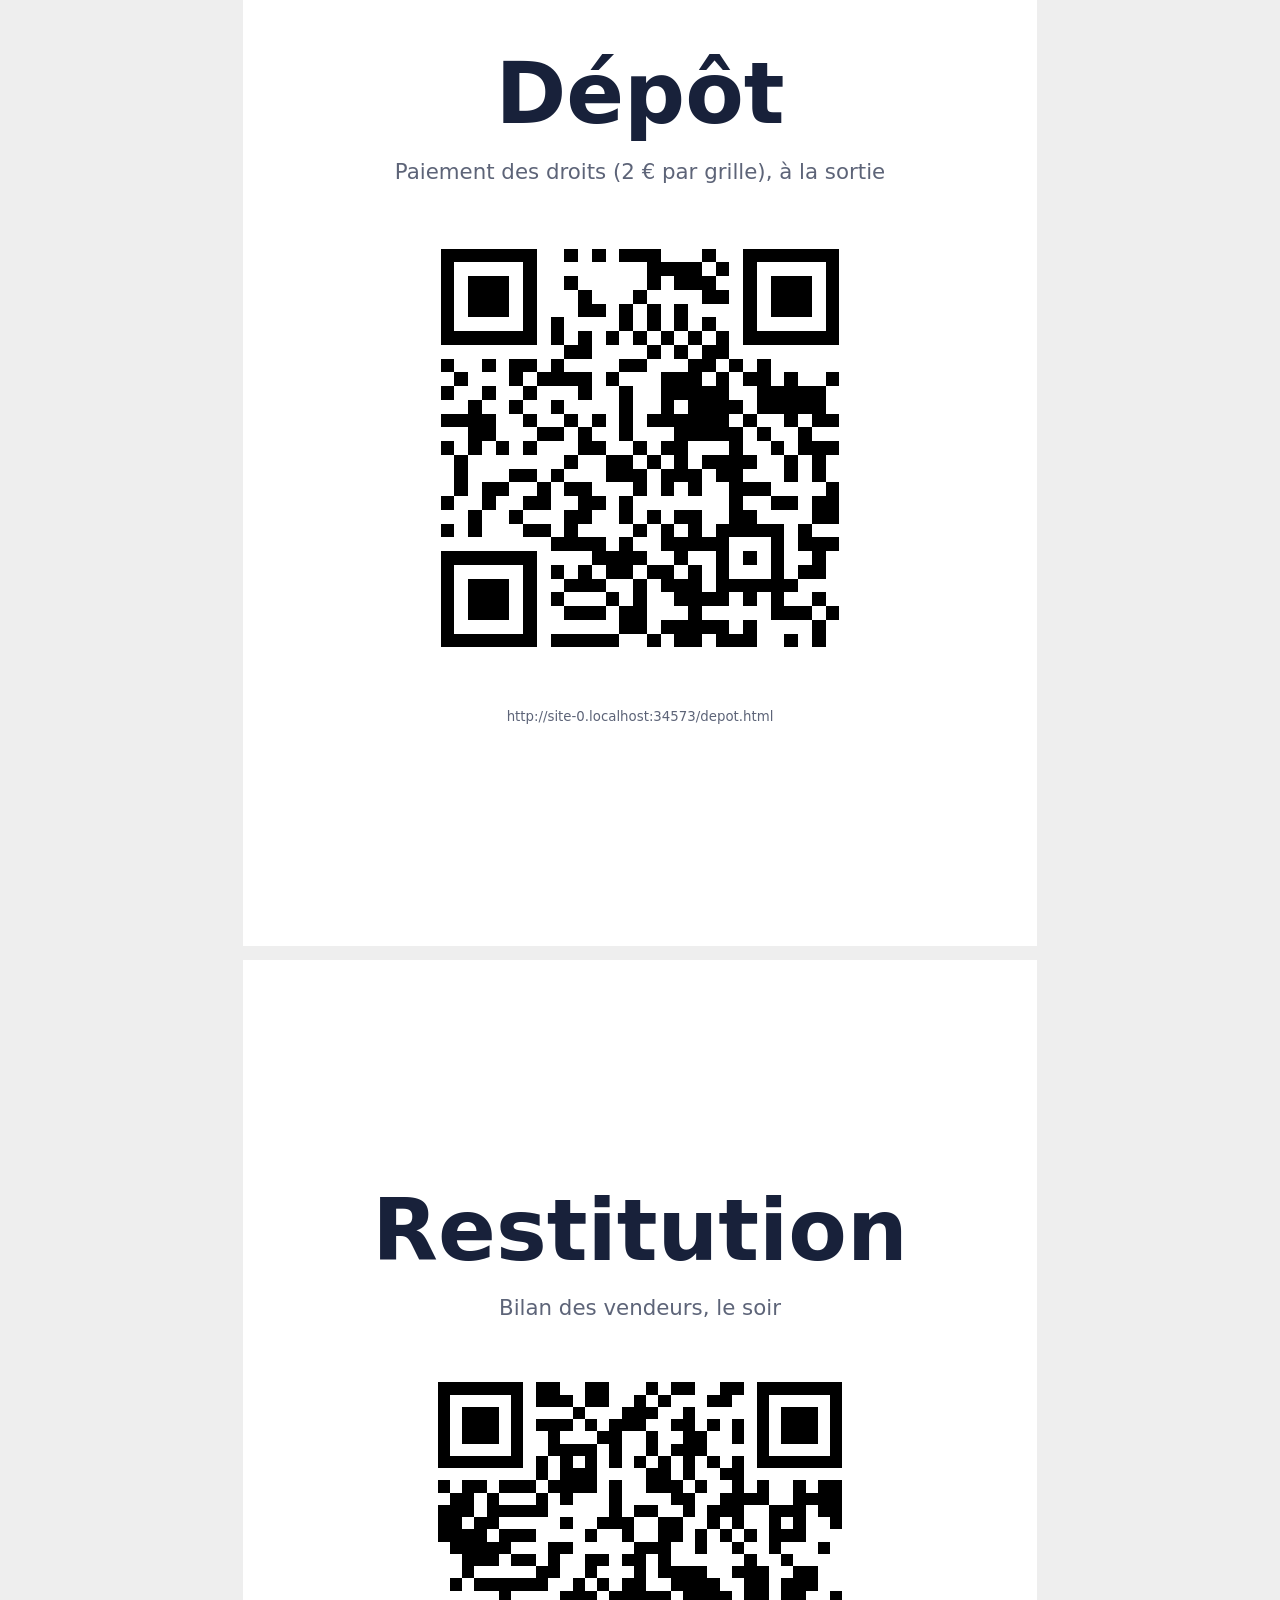
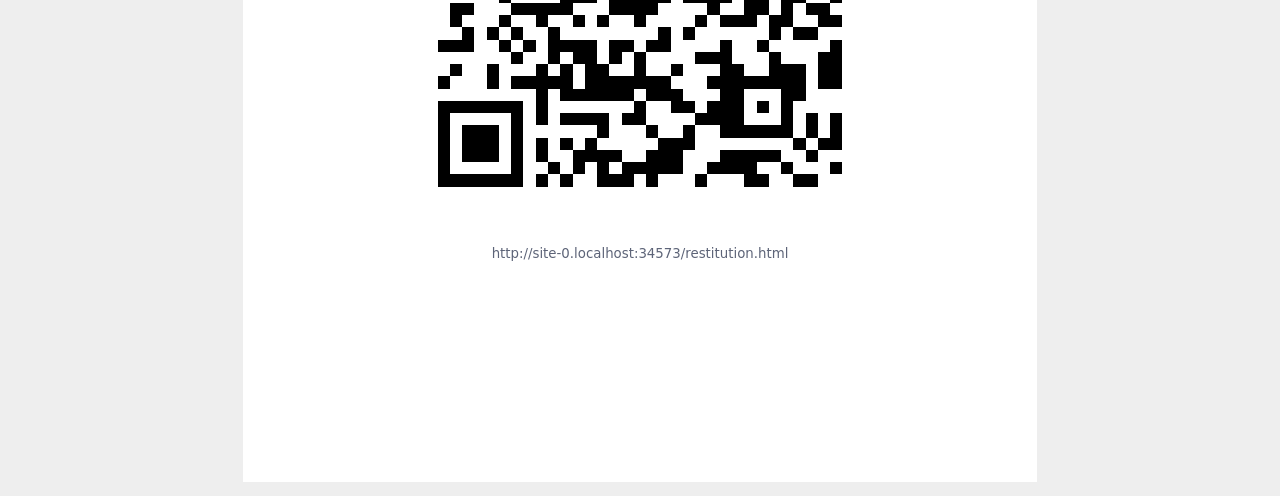
<file: affichettes.html>
<!DOCTYPE html>
<html lang="fr">
<head>
<meta charset="utf-8">
<meta name="viewport" content="width=device-width, initial-scale=1">
<title>Affichettes QR – Bourse aux jouets</title>
<script src="lib/qrcode.js"></script>
<style>
  body { font-family: system-ui, -apple-system, "Segoe UI", sans-serif; margin: 0; color: #18213a; background: #eee; }
  .outils { padding: 14px 18px; background: #18213a; color: #fff; display: flex; gap: 14px; align-items: center; flex-wrap: wrap; }
  .outils input { width: 70px; font: inherit; padding: 6px; }
  .outils button { font: inherit; font-weight: 600; padding: 8px 16px; border: 0; border-radius: 8px; background: #e8492f; color: #fff; cursor: pointer; }
  .feuille { width: 210mm; height: 297mm; margin: 14px auto; background: #fff; box-sizing: border-box; padding: 20mm; display: flex; flex-direction: column; align-items: center; justify-content: center; text-align: center; page-break-after: always; }
  .feuille h1 { font-size: 64pt; margin: 0 0 4mm; }
  .feuille p { font-size: 16pt; margin: 0 0 10mm; color: #5d6478; }
  .feuille .qr img { width: 120mm; height: 120mm; image-rendering: pixelated; }
  .feuille .lien { font-size: 10pt; color: #5d6478; margin-top: 8mm; word-break: break-all; }
  @media print { body { background: #fff; } .outils { display: none; } .feuille { margin: 0; } @page { size: A4; margin: 0; } }
</style>
</head>
<body>
<div class="outils">
  <span>Nombre de caisses : <input id="nb" type="number" min="1" max="9" value="3"></span>
  <button onclick="window.print()">Imprimer</button>
  <span style="opacity:.8;font-size:14px">Une affichette par page A4, à scotcher sur la table. Le QR ouvre directement la bonne page.</span>
</div>
<div id="feuilles"></div>
<script>
function qr(url) { const q = qrcode(0, 'M'); q.addData(url); q.make(); return q.createImgTag(8, 16); }
function rendre() {
  const nb = Math.min(9, Math.max(1, +document.getElementById('nb').value || 1));
  const base = new URL('./', location.href).href;
  const pages = [];
  for (let i = 1; i <= nb; i++) pages.push(['Caisse ' + i, 'Scanner avec l\'appareil photo du téléphone de caisse', base + 'caisse.html?caisse=' + i]);
  pages.push(['Listing', 'Saisie des prix au dépôt', base + 'listing.html']);
  pages.push(['Dépôt', 'Paiement des droits (2 € par grille), à la sortie', base + 'depot.html']);
  pages.push(['Restitution', 'Bilan des vendeurs, le soir', base + 'restitution.html']);
  document.getElementById('feuilles').innerHTML = pages.map(p =>
    `<div class="feuille"><h1>${p[0]}</h1><p>${p[1]}</p><div class="qr">${qr(p[2])}</div><div class="lien">${p[2]}</div></div>`).join('');
}
document.getElementById('nb').oninput = rendre;
rendre();
</script>
</body>
</html>
</file>
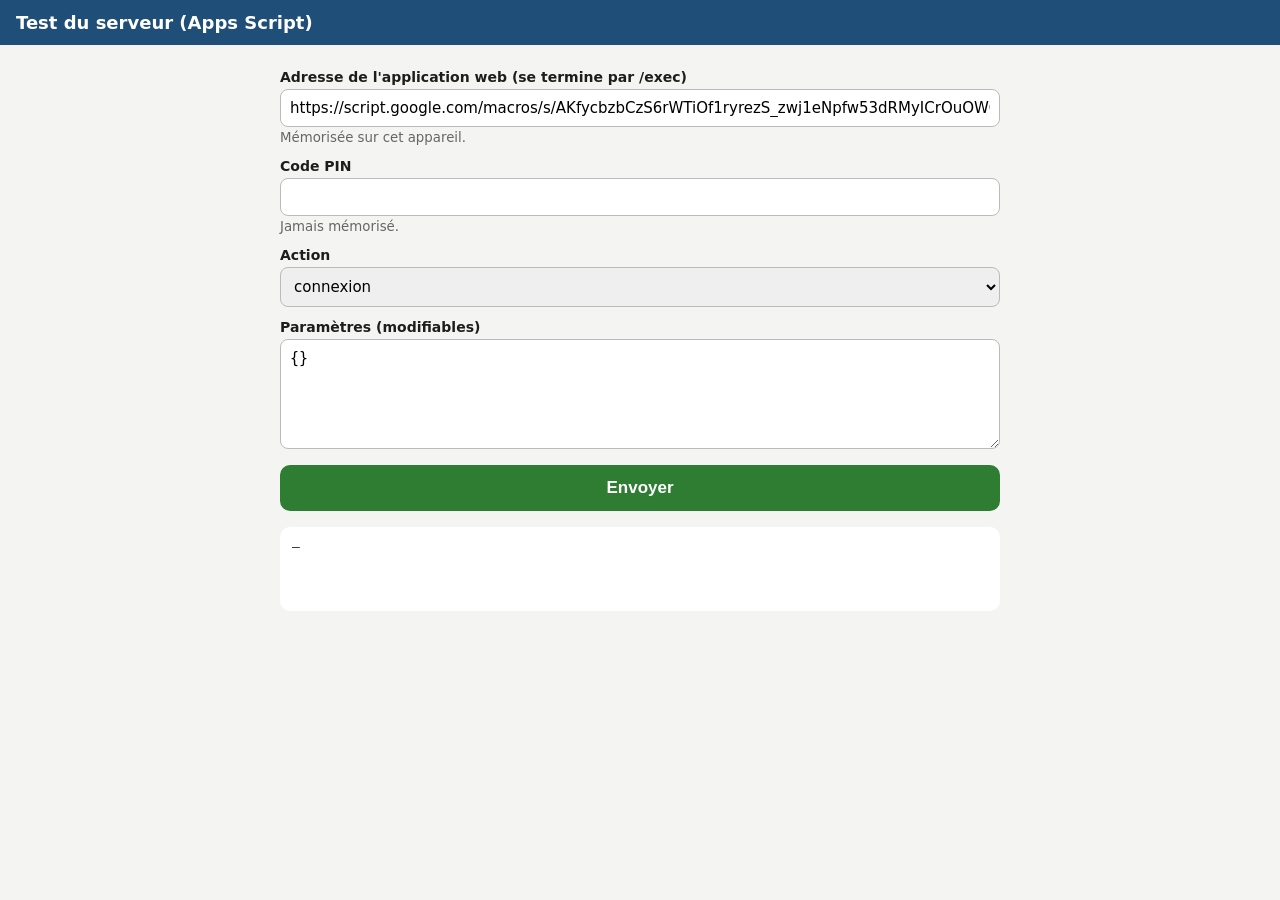
<file: api-test.html>
<!DOCTYPE html>
<html lang="fr">
<head>
<meta charset="utf-8">
<meta name="viewport" content="width=device-width, initial-scale=1">
<title>Test du serveur – Bourse aux jouets</title>
<script src="config.js"></script>
<style>
  body { font-family: system-ui, -apple-system, "Segoe UI", sans-serif; margin: 0; background: #f4f4f2; color: #1d1d1b; }
  header { padding: 12px 16px; background: #1f4e79; color: #fff; }
  header h1 { margin: 0; font-size: 18px; }
  main { max-width: 720px; margin: 0 auto; padding: 12px 16px 40px; }
  label { display: block; font-weight: 600; font-size: 14px; margin: 12px 0 4px; }
  input, select, textarea { width: 100%; box-sizing: border-box; font-size: 15px; padding: 9px; border: 1px solid #bbb; border-radius: 8px; font-family: inherit; }
  textarea { font-family: ui-monospace, Consolas, monospace; min-height: 110px; }
  button { margin-top: 12px; width: 100%; font-size: 17px; padding: 13px; border: 0; border-radius: 10px; background: #2e7d32; color: #fff; font-weight: 600; }
  button:disabled { opacity: .5; }
  pre { background: #fff; border-radius: 10px; padding: 12px; white-space: pre-wrap; word-break: break-word; font-size: 13px; min-height: 60px; }
  .ok { border-left: 6px solid #2e7d32; } .ko { border-left: 6px solid #b71c1c; }
  small { color: #666; }
</style>
</head>
<body>
<header><h1>Test du serveur (Apps Script)</h1></header>
<main>
  <label for="url">Adresse de l'application web (se termine par /exec)</label>
  <input id="url" placeholder="https://script.google.com/macros/s/.../exec" autocomplete="off">
  <small>Mémorisée sur cet appareil.</small>

  <label for="pin">Code PIN</label>
  <input id="pin" type="password" inputmode="numeric" autocomplete="off">
  <small>Jamais mémorisé.</small>

  <label for="action">Action</label>
  <select id="action"></select>

  <label for="params">Paramètres (modifiables)</label>
  <textarea id="params"></textarea>

  <button id="send">Envoyer</button>
  <p><small id="time"></small></p>
  <pre id="out">—</pre>
</main>
<script>
const EXEMPLES = {
  connexion: {},
  generer: { lettres: 'A, B', nb: 3 },
  mode: { mode: 'listing' },
  grille: { grille: 'A1' },
  listing: { grille: 'A1', articles: [{ n: 1, prix: 2, description: 'Lego pompiers' }, { n: 2, prix: 0.5 }, { n: 3, prix: 3.5, description: 'Poupée' }] },
  prix: {},
  vente: { caisse: '1', vente_id: 'test-' + Date.now(), paiement: 'especes', codes: ['27-A1-01', '27-A1-02'], total: 2.5 },
  tableau: {},
  recherche: { q: 'lego' },
  corriger_prix: { code: 'A1-03', prix: 4, motif: 'erreur de saisie' },
  annuler_vente: { vente_id: '...', motif: 'test' },
  restitution: { grilles: 'A1, A2' },
  restituer: { grilles: 'A1', invendus: 'rendus' },
  journal: { n: 20 },
};
const $ = id => document.getElementById(id);
for (const a in EXEMPLES) $('action').add(new Option(a, a));
$('url').value = localStorage.getItem('apiUrl') || (window.CONFIG && CONFIG.API) || '';
function remplir() {
  const ex = EXEMPLES[$('action').value];
  if (ex.vente_id) ex.vente_id = 'test-' + Date.now();
  $('params').value = JSON.stringify(ex, null, 2);
}
$('action').onchange = remplir; remplir();
let appareil = localStorage.getItem('appareil');
if (!appareil) { appareil = 'app-' + Math.random().toString(36).slice(2, 10); localStorage.setItem('appareil', appareil); }

$('send').onclick = async () => {
  const url = $('url').value.trim();
  if (!/^https:\/\/script\.google\.com\/macros\/s\/[\w-]+\/exec$/.test(url)) { show('Adresse invalide : elle doit commencer par https://script.google.com/macros/s/ et finir par /exec', false); return; }
  localStorage.setItem('apiUrl', url);
  let params;
  try { params = JSON.parse($('params').value || '{}'); } catch (e) { show('Paramètres illisibles : ' + e.message, false); return; }
  const corps = Object.assign({ action: $('action').value, pin: $('pin').value, appareil }, params);
  $('send').disabled = true; $('out').textContent = 'Envoi…'; $('out').className = '';
  const t0 = performance.now();
  try {
    // text/plain = requête « simple » : pas de pré-vérification CORS
    const rep = await fetch(url, { method: 'POST', headers: { 'Content-Type': 'text/plain;charset=utf-8' }, body: JSON.stringify(corps) });
    const data = await rep.json();
    show(JSON.stringify(data, null, 2), data.ok);
  } catch (e) {
    show('Échec réseau : ' + e.message + '\n(vérifiez l\'adresse et que le déploiement est accessible à « Tout le monde »)', false);
  } finally {
    $('time').textContent = 'Durée : ' + Math.round(performance.now() - t0) + ' ms';
    $('send').disabled = false;
  }
};
function show(t, ok) { $('out').textContent = t; $('out').className = ok ? 'ok' : 'ko'; }
</script>
</body>
</html>
</file>
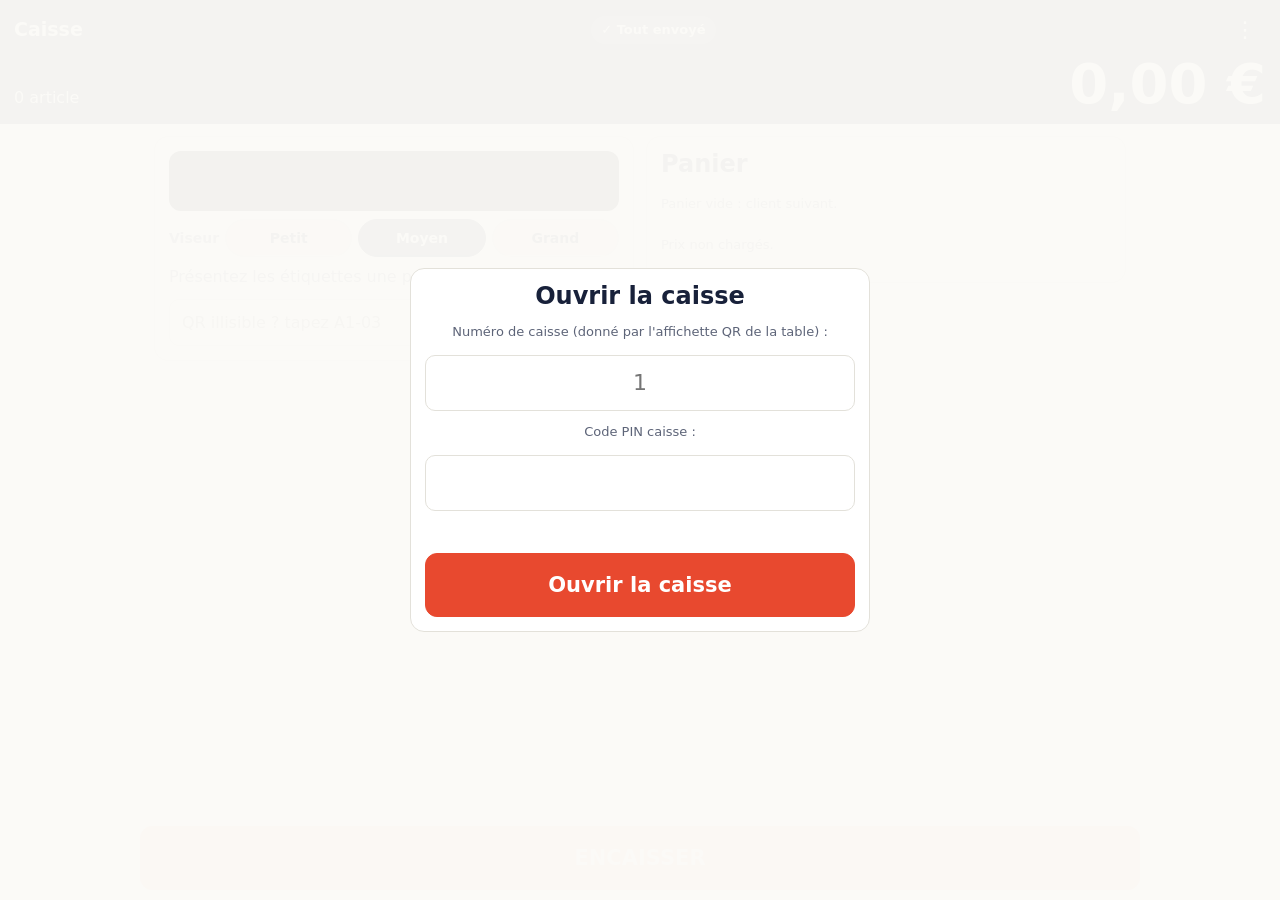
<file: caisse.html>
<!DOCTYPE html>
<html lang="fr">
<head>
<meta charset="utf-8">
<meta name="viewport" content="width=device-width, initial-scale=1, viewport-fit=cover">
<title>Caisse – Bourse aux jouets</title>
<link rel="stylesheet" href="commun.css">
<script src="lib/html5-qrcode.min.js"></script>
<script src="config.js"></script>
<script src="commun.js"></script>
<style>
  header { position: sticky; top: 0; z-index: 5; background: var(--ink); color: #fff; padding: 10px 14px 12px; }
  .haut { display: flex; justify-content: space-between; align-items: center; gap: 8px; }
  .haut h1 { font-size: 19px; }
  .menu { background: transparent; border: 0; color: #fff; font-size: 22px; padding: 4px 10px; cursor: pointer; }
  .total { display: flex; justify-content: space-between; align-items: baseline; margin-top: 6px; }
  .total .nombre { font-size: clamp(38px, 11vw, 56px); line-height: 1; }
  main { max-width: 1000px; margin: 0 auto; padding: 12px 14px 110px; display: grid; gap: 12px; }
  @media (min-width: 820px) { main { grid-template-columns: minmax(0, 1fr) minmax(0, 1fr); align-items: start; } }
  .saisie { display: flex; gap: 8px; margin-top: 6px; }
  .saisie input { flex: 1; text-transform: uppercase; }
  .saisie input::placeholder { text-transform: none; }
  .panier { list-style: none; margin: 8px 0 0; padding: 0; }
  .panier li { display: flex; justify-content: space-between; align-items: center; gap: 8px; padding: 9px 0; border-bottom: 1px solid var(--line); }
  .panier li:last-child { border-bottom: 0; }
  .panier .code { font-weight: 700; }
  .x { border: 0; background: var(--soft); color: var(--err); border-radius: 8px; width: 42px; height: 42px; font-size: 18px; cursor: pointer; flex: none; }
  .bas { position: fixed; left: 0; right: 0; bottom: 0; padding: 10px 14px calc(10px + env(safe-area-inset-bottom)); background: linear-gradient(transparent, var(--bg) 30%); z-index: 4; }
  .bas .btn { max-width: 1000px; margin: 0 auto; display: block; }
  .apayer { font-size: 72px; margin: 6px 0 16px; }
  .deux { display: grid; grid-template-columns: 1fr 1fr; gap: 10px; }
  #menuBox { position: absolute; right: 10px; top: 48px; background: var(--card); color: var(--ink); border: 1px solid var(--line); border-radius: 12px; box-shadow: 0 8px 24px rgba(0,0,0,.18); padding: 6px; display: grid; min-width: 230px; }
  #menuBox[hidden] { display: none; }
  #menuBox button { text-align: left; border: 0; background: none; padding: 12px; border-radius: 8px; cursor: pointer; font-weight: 500; }
  #menuBox button:hover { background: var(--soft); }
  @keyframes flash { from { background: rgba(31,138,76,.25); } }
  .flash { animation: flash .4s ease; }
</style>
</head>
<body>

<header>
  <div class="haut">
    <h1 id="titre">Caisse</h1>
    <span class="pastille" id="sync">…</span>
    <button class="menu" id="menuBtn" aria-label="Menu">⋮</button>
  </div>
  <div class="total"><span id="nb">0 article</span><span class="nombre" id="total">0,00 €</span></div>
  <div id="menuBox" hidden>
    <button data-m="numero">🔢 Changer le numéro de caisse</button>
    <button data-m="prix">↻ Recharger les prix</button>
    <button data-m="camera">📷 Redémarrer la caméra</button>
    <button data-m="vider">🗑 Vider le panier</button>
    <button data-m="quitter">⏏ Se déconnecter</button>
  </div>
</header>

<main>
  <section class="card">
    <div id="video" class="video"></div>
    <div id="reglages"></div>
    <p class="msg mute" id="msg" role="status">Présentez les étiquettes une par une.</p>
    <div class="saisie">
      <input id="codeIn" placeholder="QR illisible ? tapez A1-03" autocomplete="off" autocapitalize="characters" enterkeyhint="done">
      <button class="btn" id="codeBtn">Ajouter</button>
    </div>
  </section>

  <section class="card">
    <h2>Panier</h2>
    <ul class="panier" id="panier"></ul>
    <p class="note" id="infoPrix"></p>
  </section>
</main>

<div class="bas"><button class="btn p big" id="encaisser" disabled>ENCAISSER</button></div>

<!-- Connexion -->
<div class="plein" id="ecranPin" hidden>
  <div class="card">
    <h2>Ouvrir la caisse</h2>
    <p class="note">Numéro de caisse (donné par l'affichette QR de la table) :</p>
    <input id="caisseIn" inputmode="numeric" style="width:100%;text-align:center;font-size:22px" placeholder="1">
    <p class="note" style="margin-top:12px">Code PIN caisse :</p>
    <input id="pinIn" type="password" inputmode="numeric" autocomplete="off" style="width:100%;text-align:center;font-size:22px;letter-spacing:6px">
    <p class="msg err" id="pinMsg"></p>
    <button class="btn p big" id="pinBtn">Ouvrir la caisse</button>
  </div>
</div>

<!-- Démarrage après rechargement (le son et la caméra ont besoin d'un appui) -->
<div class="plein" id="ecranDemarrer" hidden>
  <div class="card">
    <h2 id="demTitre">Caisse</h2>
    <p class="note">Touchez le bouton pour allumer la caméra et le son.</p>
    <button class="btn p big" id="demBtn" style="margin-top:14px">Démarrer</button>
  </div>
</div>

<!-- Paiement -->
<div class="plein" id="ecranPaiement" hidden>
  <div class="card">
    <p class="note" id="payNb"></p>
    <p class="nombre apayer" id="payTotal"></p>
    <p class="note" style="margin-bottom:8px">Payé en :</p>
    <div class="deux">
      <button class="btn p big" data-pay="especes">Espèces</button>
      <button class="btn d big" data-pay="cheque">Chèque</button>
    </div>
    <button class="btn big" data-pay="carte" style="margin-top:10px;border:2px solid var(--ink)">💳 Carte</button>
    <p class="note" style="margin-top:6px">Carte : taper le montant dans l'appli SumUp, et n'appuyer sur « Carte » qu'après « Paiement accepté ».</p>
    <button class="btn" id="payRetour" style="margin-top:10px;width:100%">Retour au panier</button>
  </div>
</div>

<!-- Caisse fermée -->
<div class="plein" id="ecranFerme" hidden>
  <div class="card">
    <h2>Caisse fermée</h2>
    <p id="fermeTxt">La caisse s'ouvre quand l'admin passe en mode Vente.</p>
    <p class="note" id="fermeFile"></p>
    <button class="btn" id="fermeBtn" style="margin-top:10px;width:100%">Vérifier à nouveau</button>
  </div>
</div>

<script>
(() => {
const { $, esc, eur, eur2, son } = BJ;

// ---------- État (gardé sur le téléphone pour survivre à un rechargement ou une coupure réseau) ----------
const lire = (k, def) => { try { const v = JSON.parse(localStorage.getItem(k)); return v == null ? def : v; } catch (e) { return def; } };
const ecrire = (k, v) => localStorage.setItem(k, JSON.stringify(v));

const params = new URLSearchParams(location.search);
if (params.get('caisse')) localStorage.setItem('caisse', params.get('caisse').replace(/[^\w-]/g, '').slice(0, 10));
BJ.session.caisse = localStorage.getItem('caisse') || '';
// Le téléphone garde un jeton de connexion, jamais le code PIN (ancienne version : PIN effacé)
localStorage.removeItem('pinCaisse');
BJ.session.jeton = localStorage.getItem('jetonCaisse') || '';
BJ.surSessionExpiree = () => demanderPin('Session expirée ou code PIN changé : retapez le code PIN.');

let cache = lire('prixCache', null);   // { edition, mode, horodatage, articles: { '27-A1-03': [prix, description, statut] } }
let file = lire('fileVentes', []);     // ventes pas encore confirmées par le serveur
let panier = lire('panier', []);       // codes complets (27-A1-03)
let paiementOuvert = false;
let derniereErreur = '', horsLigne = false;

const scanner = BJ.creerScanner('video', 'reglages', surCode);

// ---------- Affichage ----------
function message(type, texte) { const m = $('msg'); m.className = 'msg ' + type; m.textContent = texte; }
const court = c => c.replace(/^\d{2}-/, '');
const article = c => cache && cache.articles[c];
const totalPanier = () => panier.reduce((s, c) => s + (article(c) ? article(c)[0] : 0), 0);

function afficherPanier() {
  ecrire('panier', panier);
  const t = totalPanier();
  $('total').textContent = eur2(t);
  $('nb').textContent = panier.length + (panier.length > 1 ? ' articles' : ' article');
  $('encaisser').disabled = !panier.length;
  $('panier').innerHTML = panier.length ? panier.slice().reverse().map((c, i) => {
    const a = article(c);
    return `<li class="${i === 0 ? 'flash' : ''}"><span><span class="code">${esc(court(c))}</span><br><span class="note">${esc(a ? a[1] : '')}</span></span>
      <span style="display:flex;gap:8px;align-items:center"><span class="nombre">${eur(a ? a[0] : null)}</span>
      <button class="x" data-rm="${esc(c)}" aria-label="Retirer ${esc(court(c))}">✕</button></span></li>`;
  }).join('') : '<li class="note">Panier vide : client suivant.</li>';
}

function afficherSync() {
  const s = $('sync');
  if (file.length) {
    s.className = 'pastille ' + (derniereErreur ? 'erreur' : 'attente');
    s.textContent = (derniereErreur ? '⚠ ' : '⏳ ') + file.length + ' en attente';
    s.title = derniereErreur || (horsLigne ? 'Pas de réseau : envoi automatique dès le retour' : 'Envoi en cours');
  } else {
    s.className = 'pastille';
    s.textContent = horsLigne ? '✓ Tout envoyé (hors ligne)' : '✓ Tout envoyé';
    s.title = '';
  }
  $('fermeFile').textContent = file.length ? file.length + ' vente(s) encore à envoyer : laissez cette page ouverte.' : '';
}

function afficherInfoPrix() {
  if (!cache) { $('infoPrix').textContent = 'Prix non chargés.'; return; }
  const n = Object.keys(cache.articles).length;
  const h = new Date(cache.horodatage).toLocaleTimeString('fr-FR', { hour: '2-digit', minute: '2-digit' });
  $('infoPrix').textContent = `${n} articles en mémoire (mis à jour à ${h}).`;
}

// ---------- Scan ----------
function surCode(texte) {
  if (paiementOuvert) { son('doux'); return; }
  if (!cache) { son('erreur'); return message('err', 'Prix non chargés : vérifiez le réseau.'); }
  const p = BJ.lireCode(texte);
  if (p.ed && p.ed !== cache.edition) { son('erreur'); return message('err', `Étiquette d'une autre édition (20${p.ed}) : mettre de côté pour l'admin.`); }
  if (p.kind === 'grille') { son('erreur'); return message('err', `${p.code} est le QR d'une grille, pas d'un article.`); }
  if (p.kind !== 'art') { son('erreur'); return message('err', `Code « ${texte} » inconnu.`); }
  const c = cache.edition + '-' + p.code;
  if (panier.includes(c)) { son('doux'); return message('warn', `${p.code} est déjà dans le panier.`); }
  const a = article(c);
  if (!a) { son('erreur'); return message('err', `${p.code} n'a pas été déposé : mettre de côté pour l'admin.`); }
  if (a[2] === 'vendu' || file.some(v => v.codes.includes(c))) { son('erreur'); return message('err', `${p.code} est déjà vendu : mettre de côté pour l'admin.`); }
  panier.push(c);
  son('ok');
  message('ok', `+ ${p.code} · ${eur(a[0])}${a[1] ? ' · ' + a[1] : ''}`);
  afficherPanier();
}

$('codeBtn').onclick = () => { BJ.debloquerSon(); const v = $('codeIn').value.trim(); if (v) surCode(v); $('codeIn').value = ''; };
$('codeIn').onkeydown = e => { if (e.key === 'Enter') $('codeBtn').onclick(); };
$('panier').onclick = e => {
  const b = e.target.closest('[data-rm]'); if (!b) return;
  panier = panier.filter(c => c !== b.dataset.rm);
  message('mute', court(b.dataset.rm) + ' retiré du panier.');
  afficherPanier();
};

// ---------- Paiement ----------
$('encaisser').onclick = () => {
  if (!panier.length) return;
  paiementOuvert = true;
  $('payNb').textContent = 'À payer · ' + panier.length + (panier.length > 1 ? ' articles' : ' article');
  $('payTotal').textContent = eur2(totalPanier());
  $('ecranPaiement').hidden = false;
};
$('payRetour').onclick = () => { paiementOuvert = false; $('ecranPaiement').hidden = true; };
document.querySelectorAll('[data-pay]').forEach(b => b.onclick = () => {
  if (!panier.length) { paiementOuvert = false; $('ecranPaiement').hidden = true; return; }
  const vente = { vente_id: BJ.uid(), caisse: BJ.session.caisse, paiement: b.dataset.pay, codes: panier.slice(),
    total: Math.round(totalPanier() * 100) / 100, heure: new Date().toISOString() };
  file.push(vente); ecrire('fileVentes', file);   // d'abord en mémoire du téléphone : rien ne se perd
  panier = [];
  paiementOuvert = false;
  $('ecranPaiement').hidden = true;
  son('caisse');
  message('ok', `Vente enregistrée (${eur2(vente.total)}, ${({ especes: 'espèces', cheque: 'chèque', carte: 'carte' })[b.dataset.pay]}). Client suivant !`);
  afficherPanier(); afficherSync();
  envoyer();
});

// ---------- Envoi des ventes (file d'attente, réessais) ----------
let envoiEnCours = false;
async function envoyer() {
  if (envoiEnCours || !file.length || !BJ.session.jeton) return afficherSync();
  envoiEnCours = true;
  try {
    while (file.length) {
      const v = file[0];
      let r;
      try { r = await BJ.api('vente', v); } catch (e) { horsLigne = true; break; }
      horsLigne = false;
      if (!r.ok) {
        derniereErreur = r.erreur || 'erreur inconnue';
        if (/PIN/.test(derniereErreur)) { demanderPin('Session expirée ou code PIN changé : retapez le code PIN.'); break; }
        // Erreurs passagères (serveur occupé, mode pas encore ouvert) : on réessaiera plus tard
        if (/occupé|mode actuel/i.test(derniereErreur)) break;
        // Refus définitif (ex. vente invalide) : on la met de côté pour ne pas bloquer les ventes suivantes
        const rejets = lire('ventesRejetees', []); rejets.push(Object.assign({ erreur: derniereErreur }, v)); ecrire('ventesRejetees', rejets);
        file.shift(); ecrire('fileVentes', file);
        message('err', 'Une vente a été refusée par le serveur (' + derniereErreur + ') : prévenez l\'admin.');
        derniereErreur = '';
        continue;
      }
      derniereErreur = '';
      file.shift(); ecrire('fileVentes', file);
      v.codes.forEach(c => { if (article(c)) article(c)[2] = 'vendu'; });
      ecrire('prixCache', cache);
      if (r.anomalies && r.anomalies.length) message('warn', 'Vente à vérifier par l\'admin : ' + r.anomalies.join(' ; '));
      if (r.mode) changerMode(r.mode);
    }
  } finally {
    envoiEnCours = false;
    afficherSync();
  }
}
setInterval(envoyer, 10000);
window.addEventListener('online', envoyer);

// ---------- Prix (chargés en mémoire, rafraîchis chaque minute) ----------
async function chargerPrix() {
  let r;
  try { r = await BJ.api('prix'); } catch (e) { horsLigne = true; afficherSync(); return false; }
  horsLigne = false;
  if (!r.ok) {
    if (/PIN/.test(r.erreur)) demanderPin(r.erreur);
    else if (/mode actuel/.test(r.erreur)) {
      // Ex. mode Repos : le serveur refuse les prix → on affiche directement l'écran « caisse fermée »
      const m = (r.erreur.match(/« (\w+) »/) || [])[1] || '?';
      if (!cache) cache = { edition: '', mode: m, horodatage: new Date().toISOString(), articles: {} };
      else cache.mode = m;
      verifierMode();
    }
    else message('err', r.erreur);
    return false;
  }
  const articles = {};
  r.articles.forEach(a => { articles[a[0]] = [a[1], a[2], a[3]]; });
  cache = { edition: r.edition, mode: r.mode, horodatage: r.horodatage, articles };
  ecrire('prixCache', cache);
  afficherInfoPrix(); afficherPanier(); afficherSync();
  verifierMode();
  return true;
}
setInterval(() => { if (BJ.session.jeton && !paiementOuvert) chargerPrix(); }, 60000);

// Le mode est vérifié toutes les 15 s (appel léger) : la caisse se ferme vite quand l'admin change de mode.
function changerMode(m) {
  if (!cache || m === cache.mode) return;
  const reouverture = m === 'vente';
  cache.mode = m; ecrire('prixCache', cache);
  if (reouverture) chargerPrix(); else verifierMode();
}
setInterval(async () => {
  if (!BJ.session.jeton || !$('ecranPin').hidden || document.hidden) return;
  try { const r = await BJ.api('connexion'); if (r.ok) changerMode(r.mode); } catch (e) { /* hors ligne */ }
}, 15000);

function verifierMode() {
  const ouverte = cache && cache.mode === 'vente';
  $('ecranFerme').hidden = ouverte || !$('ecranPin').hidden;
  if (!ouverte) {
    $('fermeTxt').textContent = cache && cache.mode === 'restitution'
      ? 'La vente est terminée (mode Restitution).' : cache && cache.mode === 'cloture' ? 'La bourse est clôturée.' : cache && cache.mode === 'repos' ? "Application en pause (mode Repos) : attendez que l'admin la rouvre."
      : "La caisse s'ouvre quand l'admin passe en mode Vente.";
    scanner.arreter();
  } else if ($('ecranDemarrer').hidden && !scanner.actif && !document.hidden) {
    allumerCamera();
  }
}
$('fermeBtn').onclick = () => chargerPrix();

async function allumerCamera() {
  try { await scanner.demarrer(); }
  catch (e) { message('err', 'Caméra impossible : ' + BJ.expliquerErreurCamera(e) + ' (vous pouvez taper les codes).'); }
}

// ---------- Connexion ----------
function demanderPin(texte) {
  scanner.arreter();
  $('caisseIn').value = BJ.session.caisse;
  $('pinIn').value = '';
  $('pinMsg').textContent = texte || '';
  $('ecranPin').hidden = false;
  $('ecranFerme').hidden = true;
}
$('pinIn').onkeydown = e => { if (e.key === 'Enter') $('pinBtn').onclick(); };
$('pinBtn').onclick = async () => {
  BJ.debloquerSon();
  const caisse = $('caisseIn').value.replace(/[^\w-]/g, '').slice(0, 10);
  const pin = $('pinIn').value.trim();
  if (!caisse) return ($('pinMsg').textContent = 'Indiquez le numéro de caisse.');
  if (!pin) return ($('pinMsg').textContent = 'Tapez le code PIN.');
  $('pinBtn').disabled = true; $('pinMsg').textContent = '';
  try {
    BJ.session.jeton = ''; BJ.session.pin = pin; BJ.session.caisse = caisse;
    const r = await BJ.api('connexion');
    BJ.session.pin = '';   // le PIN est oublié tout de suite
    if (!r.ok) { $('pinMsg').textContent = r.erreur; return; }
    if (r.role !== 'caisse' && r.role !== 'admin') { $('pinMsg').textContent = "Ce code n'est pas celui de la caisse."; return; }
    BJ.session.jeton = r.jeton;
    localStorage.setItem('jetonCaisse', r.jeton);
    localStorage.setItem('caisse', caisse);
    $('ecranPin').hidden = true;
    demarrerCaisse();
  } catch (e) {
    $('pinMsg').textContent = 'Pas de réseau : impossible de vérifier le code.';
  } finally {
    $('pinBtn').disabled = false;
  }
};

async function demarrerCaisse() {
  $('titre').textContent = 'Caisse ' + BJ.session.caisse;
  afficherPanier(); afficherInfoPrix(); afficherSync();
  const ok = await chargerPrix();
  if (!ok && cache) { message('warn', 'Hors ligne : prix en mémoire utilisés.'); verifierMode(); }
  envoyer();
}

// ---------- Menu ----------
$('menuBtn').onclick = () => { $('menuBox').hidden = !$('menuBox').hidden; };
$('menuBox').onclick = async e => {
  const b = e.target.closest('[data-m]'); if (!b) return;
  $('menuBox').hidden = true;
  const m = b.dataset.m;
  if (m === 'numero') {
    const n = prompt('Numéro de cette caisse (ex. 1, 2, 3…) :', BJ.session.caisse);
    if (n == null) return;
    const c = n.replace(/[^\w-]/g, '').slice(0, 10);
    if (!c) return message('err', 'Numéro de caisse invalide.');
    BJ.session.caisse = c; localStorage.setItem('caisse', c);
    $('titre').textContent = 'Caisse ' + c;
    message('ok', 'Ce téléphone est maintenant la caisse ' + c + ' (les ventes déjà faites gardent leur numéro).');
  }
  if (m === 'prix') { message('mute', 'Chargement des prix…'); if (await chargerPrix()) message('ok', 'Prix à jour.'); }
  if (m === 'camera') { await scanner.arreter(); allumerCamera(); }
  if (m === 'vider') { panier = []; afficherPanier(); message('mute', 'Panier vidé.'); }
  if (m === 'quitter') {
    if (file.length && !confirm(file.length + " vente(s) pas encore envoyée(s). Elles restent gardées sur ce téléphone et partiront à la prochaine connexion. Se déconnecter quand même ?")) return;
    localStorage.removeItem('jetonCaisse'); BJ.session.jeton = '';
    demanderPin();
  }
};

// ---------- Retour sur la page (iPhone coupe la caméra en arrière-plan) ----------
document.addEventListener('visibilitychange', () => {
  if (document.hidden) { scanner.arreter(); return; }
  if (BJ.session.jeton && $('ecranPin').hidden && $('ecranDemarrer').hidden) { chargerPrix(); envoyer(); verifierMode(); }
});
window.addEventListener('beforeunload', e => { if (file.length || panier.length) { e.preventDefault(); e.returnValue = ''; } });

// ---------- Démarrage ----------
afficherPanier(); afficherSync(); afficherInfoPrix();
if (!BJ.session.jeton || !BJ.session.caisse) {
  demanderPin();
} else {
  $('demTitre').textContent = 'Caisse ' + BJ.session.caisse;
  $('ecranDemarrer').hidden = false;
  $('demBtn').onclick = () => { BJ.debloquerSon(); $('ecranDemarrer').hidden = true; demarrerCaisse(); };
}
})();
</script>
</body>
</html>
</file>
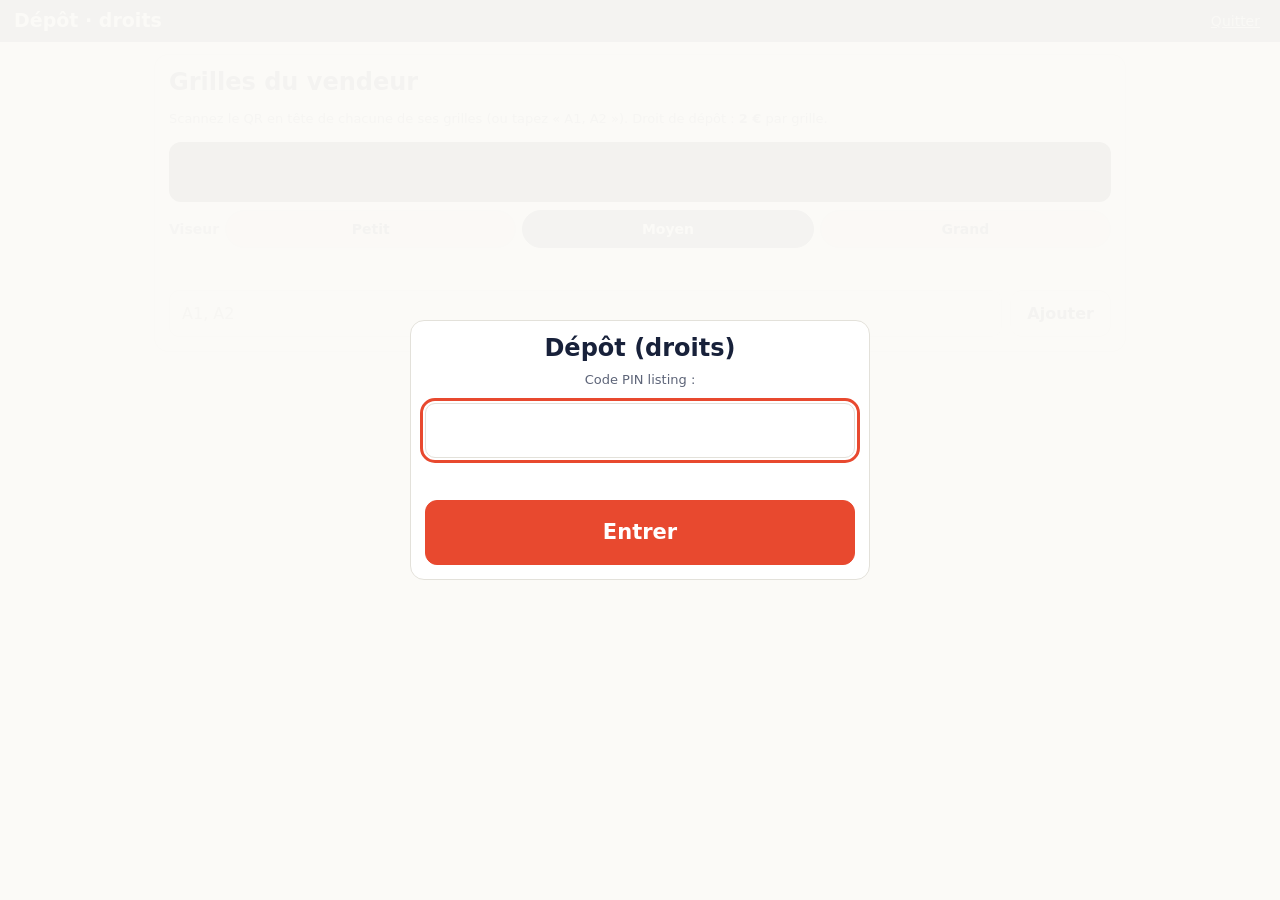
<file: depot.html>
<!DOCTYPE html>
<html lang="fr">
<head>
<meta charset="utf-8">
<meta name="viewport" content="width=device-width, initial-scale=1, viewport-fit=cover">
<title>Dépôt (droits) – Bourse aux jouets</title>
<link rel="stylesheet" href="commun.css">
<script src="lib/html5-qrcode.min.js"></script>
<script src="config.js"></script>
<script src="commun.js"></script>
<style>
  .total { display: flex; justify-content: space-between; align-items: baseline; background: var(--ink); color: #fff; border-radius: 12px; padding: 12px 16px; margin: 10px 0; }
  .total .nombre { font-size: 40px; line-height: 1; }
  .trois { display: grid; grid-template-columns: repeat(3, minmax(0, 1fr)); gap: 8px; }
  .trois .btn.big { font-size: 17px; padding: 14px 4px; }
  [hidden] { display: none !important; }
</style>
</head>
<body>
<header class="entete">
  <h1>Dépôt · droits</h1>
  <span id="mode"></span>
  <button class="lien" id="quitter">Quitter</button>
</header>

<main class="page">
  <section class="card">
    <h2>Grilles du vendeur</h2>
    <p class="note">Scannez le QR en tête de chacune de ses grilles (ou tapez « A1, A2 »). Droit de dépôt : <b id="droit">2 €</b> par grille.</p>
    <div id="video" class="video" style="margin-top:8px"></div>
    <div id="reglages"></div>
    <p class="msg mute" id="msg" role="status"></p>
    <div class="saisie">
      <input id="grillesIn" placeholder="A1, A2" autocomplete="off" autocapitalize="characters">
      <button class="btn" id="ajouterBtn">Ajouter</button>
    </div>
  </section>

  <section class="card" id="panier" hidden>
    <ul class="lignes" id="liste"></ul>
    <div class="total"><span id="nbAPayer"></span><span class="nombre" id="montant"></span></div>
    <div class="trois" id="boutons">
      <button class="btn p big" data-pay="especes">Espèces</button>
      <button class="btn d big" data-pay="cheque">Chèque</button>
      <button class="btn big" data-pay="carte" style="border:2px solid var(--ink)">💳 Carte</button>
    </div>
    <p class="note" style="margin-top:6px">Carte : taper le montant dans SumUp, n'appuyer qu'après « Paiement accepté ».</p>
    <button class="btn" id="viderBtn" style="width:100%;margin-top:8px">Vider (vendeur suivant)</button>
  </section>
</main>

<div class="plein" id="ferme" hidden>
  <div class="card"><h2>Dépôt fermé</h2>
    <p id="fermeTxt"></p>
    <button class="btn" id="fermeBtn" style="width:100%;margin-top:10px">Vérifier à nouveau</button>
  </div>
</div>

<script>
(async () => {
const { $, esc, eur2, son } = BJ;
let edition = '', mode = '', grilles = [], etat = null;
const scanner = BJ.creerScanner('video', 'reglages', texte => ajouter([texte], true));
const msg = (type, t) => { $('msg').className = 'msg ' + type; $('msg').textContent = t; };

async function ajouter(liste, scan) {
  const nouvelles = [];
  for (const brut of liste) {
    const p = BJ.lireCode(brut);
    if (p.ed && p.ed !== edition) { son('erreur'); return msg('err', `Grille d'une autre édition (20${p.ed}).`); }
    if (!p.kind) { son('erreur'); return msg('err', `« ${brut} » n'est pas un code de grille.`); }
    const g = p.kind === 'art' ? p.code.split('-')[0] : p.code;
    if (grilles.includes(g) || nouvelles.includes(g)) { if (scan) { son('doux'); msg('warn', g + ' est déjà dans la liste.'); } continue; }
    nouvelles.push(g);
  }
  if (!nouvelles.length) return;
  let r;
  try { r = await BJ.api('droits_info', { grilles: grilles.concat(nouvelles) }); } catch (e) { son('erreur'); return msg('err', 'Pas de réseau : réessayez.'); }
  if (!r.ok) { son('erreur'); return msg('err', r.erreur); }
  grilles = grilles.concat(nouvelles); etat = r;
  const dejaPayees = r.grilles.filter(x => nouvelles.includes(x.grille) && x.paye);
  if (dejaPayees.length) { son('doux'); msg('warn', dejaPayees.map(x => x.grille).join(', ') + ' : droit DÉJÀ payé.'); }
  else { son('ok'); msg('ok', nouvelles.join(', ') + ' ajoutée(s).'); }
  afficher();
}
$('ajouterBtn').onclick = () => { const v = $('grillesIn').value.split(/[,;\s]+/).filter(Boolean); if (v.length) ajouter(v, false); $('grillesIn').value = ''; };
$('grillesIn').onkeydown = e => { if (e.key === 'Enter') $('ajouterBtn').onclick(); };

function afficher() {
  $('panier').hidden = !grilles.length;
  if (!etat) return;
  $('droit').textContent = eur2(etat.droit_grille);
  $('liste').innerHTML = etat.grilles.map(x => `<li><span><b>${esc(x.grille)}</b>${x.statut === 'vierge' ? ' <span class="tag t-err">pas encore listée</span>' : ''}</span>
    <span>${x.paye ? `<span class="tag t-n">déjà payé (${esc(({ especes: 'espèces', cheque: 'chèque', carte: 'carte' })[x.paiement] || x.paiement)})</span>` : `<b>${eur2(etat.droit_grille)}</b>`}</span></li>`).join('');
  $('nbAPayer').textContent = etat.a_payer + ' grille(s) à payer';
  $('montant').textContent = eur2(etat.montant);
  $('boutons').querySelectorAll('button').forEach(b => b.disabled = !etat.a_payer);
}

document.querySelectorAll('[data-pay]').forEach(b => b.onclick = async () => {
  if (!etat || !etat.a_payer) return;
  b.disabled = true;
  let r;
  try { r = await BJ.api('droits', { grilles, paiement: b.dataset.pay }); } catch (e) { son('erreur'); b.disabled = false; return msg('err', 'Pas de réseau : réessayez.'); }
  b.disabled = false;
  if (!r.ok) { son('erreur'); return msg('err', r.erreur); }
  son('caisse');
  msg('ok', `Payé : ${r.payees.join(', ')} – ${eur2(r.total)} (${({ especes: 'espèces', cheque: 'chèque', carte: 'carte' })[b.dataset.pay]}). Vendeur suivant !`);
  grilles = []; etat = null; afficher();
});
$('viderBtn').onclick = () => { grilles = []; etat = null; afficher(); msg('mute', 'Scannez les grilles du vendeur suivant.'); };

// ---------- Mode : ouvert en Listing et en Vente (retardataires) ----------
async function verifierMode() {
  let r;
  try { r = await BJ.api('connexion'); } catch (e) { return; }
  if (!r.ok) return;
  mode = r.mode; edition = r.edition;
  $('mode').innerHTML = BJ.badgeMode(mode);
  const ouvert = mode === 'listing' || mode === 'vente';
  if (!ouvert) {
    $('fermeTxt').textContent = mode === 'repos' ? "Application en pause (mode Repos) : attendez que l'admin la rouvre."
      : `L'application est en mode « ${(BJ.MODES[mode] || [mode])[0]} » : le paiement des droits se fait en mode Listing (ou Vente pour les retardataires).`;
    if ($('ferme').hidden) son('erreur');
    $('ferme').hidden = false; scanner.arreter(); return;
  }
  $('ferme').hidden = true;
  if (!scanner.actif && !document.hidden) scanner.demarrer().catch(e => msg('err', 'Caméra : ' + BJ.expliquerErreurCamera(e) + ' (vous pouvez taper les codes).'));
}
setInterval(() => { if (!document.hidden) verifierMode(); }, 15000);
$('fermeBtn').onclick = () => verifierMode();
$('quitter').onclick = () => BJ.deconnexion('jetonListing');
document.addEventListener('visibilitychange', () => { if (document.hidden) scanner.arreter(); else verifierMode(); });

const r = await BJ.connexion({ titre: 'Dépôt (droits)', roles: ['listing'], cle: 'jetonListing', nomCode: 'listing' });
edition = r.edition;
msg('mute', 'Scannez les grilles du vendeur.');
await verifierMode();
})();
</script>
</body>
</html>
</file>
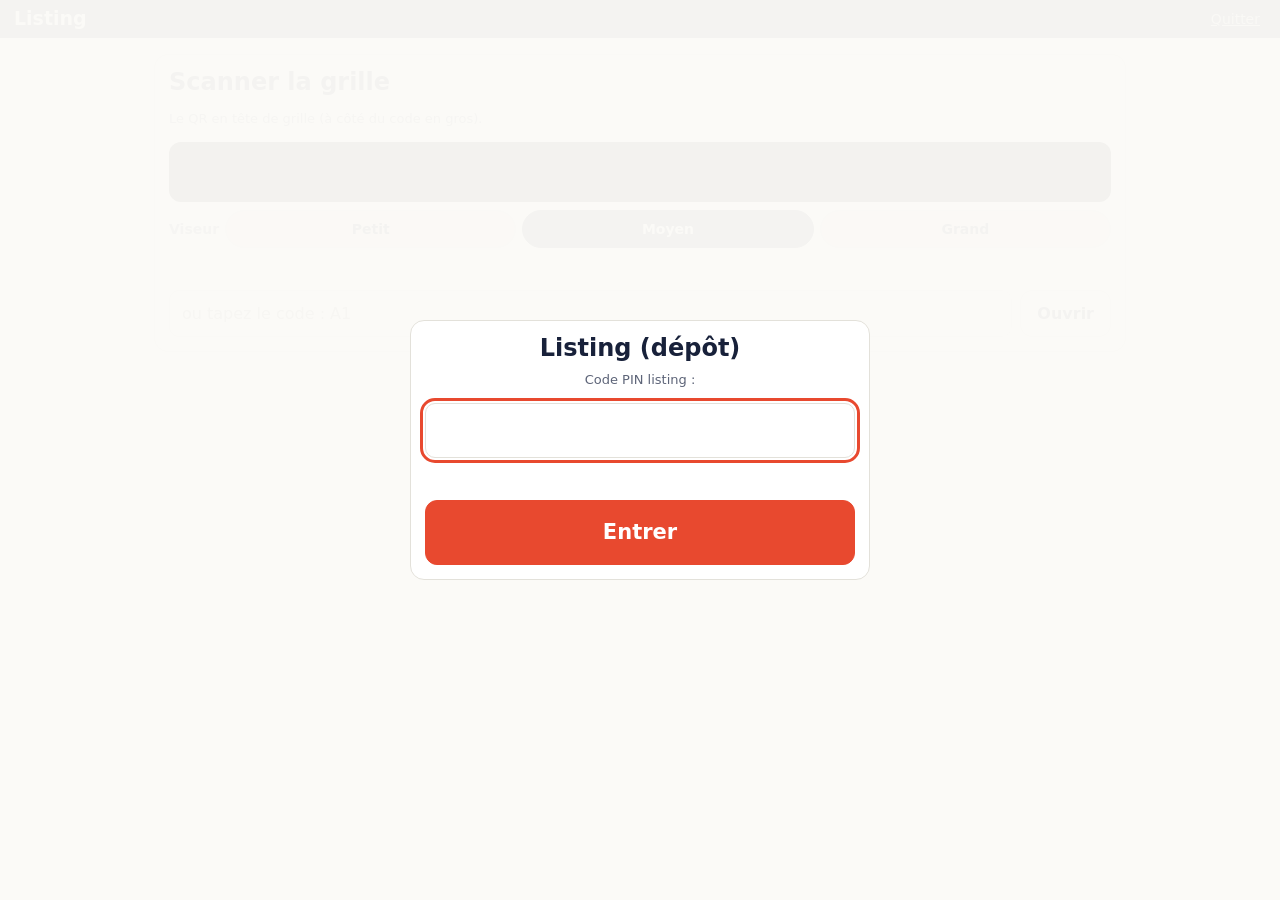
<file: listing.html>
<!DOCTYPE html>
<html lang="fr">
<head>
<meta charset="utf-8">
<meta name="viewport" content="width=device-width, initial-scale=1, viewport-fit=cover">
<title>Listing – Bourse aux jouets</title>
<link rel="stylesheet" href="commun.css">
<script src="lib/html5-qrcode.min.js"></script>
<script src="config.js"></script>
<script src="commun.js"></script>
<style>
  /* Saisie : tout doit tenir sur un écran d'iPhone, barre de Safari comprise (pas de défilement) */
  .entete { padding: 8px 14px; }
  .page { padding-bottom: 130px; gap: 8px; padding-top: 8px; }
  #zoneGrille.card { padding: 10px 12px; }
  .titreg { display: flex; justify-content: space-between; align-items: baseline; }
  .titreg h2 { font-size: 20px; }
  .barre { display: flex; gap: 4px; margin-top: 6px; }
  .barre button { flex: 1 1 0; padding: 3px 0; border: 1px solid var(--line); background: var(--soft); border-radius: 8px; font-size: 14px; font-weight: 700; cursor: pointer; min-height: 40px; line-height: 1.1; }
  .barre button.on { background: var(--ink); color: #fff; border-color: var(--ink); }
  .barre button small { display: block; font-weight: 500; font-size: 10px; opacity: .8; white-space: nowrap; }
  .affiche { display: flex; justify-content: space-between; align-items: center; gap: 10px; padding: 4px 14px; border-radius: 12px; background: var(--soft); margin-top: 6px; }
  .affiche .nombre { font-size: 44px; line-height: 1.1; }
  .msgg { font-size: 14px; font-weight: 600; margin: 4px 0 0; min-height: 0; }
  .msgg.ok { color: var(--ok); } .msgg.warn { color: var(--warn); } .msgg.err { color: var(--err); }
  #descIn { width: 100%; margin-top: 6px; min-height: 40px; padding: 7px 12px; }
  .rapides { display: grid; grid-template-columns: repeat(5, minmax(0, 1fr)); gap: 6px; margin-top: 6px; }
  .rapides button { white-space: nowrap; padding: 0 2px; font-weight: 700; font-size: 15px; min-height: 42px; border-radius: 10px; border: 2px solid var(--acc); background: transparent; color: var(--acc); cursor: pointer; }
  .pave { display: grid; grid-template-columns: repeat(3, minmax(0, 1fr)); gap: 6px; margin-top: 6px; }
  .pave button { font-weight: 600; font-size: 24px; min-height: 46px; border-radius: 10px; border: 1px solid var(--line); background: var(--soft); cursor: pointer; }
  /* Boutons d'action fixés en bas, au-dessus de la barre de Safari */
  .actions { position: fixed; left: 0; right: 0; bottom: 0; z-index: 6; background: var(--bg); box-shadow: 0 -6px 16px rgba(24,33,58,.12); padding: 8px 12px calc(8px + env(safe-area-inset-bottom)); }
  .actions > div { max-width: 1000px; margin: 0 auto; }
  .actions .btn.big { font-size: 20px; padding: 11px; }
  .trois { display: grid; grid-template-columns: repeat(3, minmax(0, 1fr)); gap: 6px; margin-top: 6px; }
  .trois .btn { min-height: 40px; padding: 6px 4px; font-size: 15px; }
  .recap li button { flex: 1; text-align: left; background: none; border: 0; padding: 4px 0; cursor: pointer; font-size: 16px; }
  .totalg { display: flex; justify-content: space-between; align-items: center; background: var(--ink); color: #fff; border-radius: 12px; padding: 12px 16px; margin: 12px 0; }
  .totalg .nombre { font-size: 30px; }
  [hidden] { display: none !important; }
</style>
</head>
<body>
<header class="entete">
  <h1>Listing</h1>
  <span class="pastille" id="sync" hidden></span>
  <span id="mode"></span>
  <button class="lien" id="quitter">Quitter</button>
</header>

<main class="page">
  <!-- 1. Scanner la grille -->
  <div id="rejets"></div>
  <section class="card" id="zoneScan">
    <h2>Scanner la grille</h2>
    <p class="note">Le QR en tête de grille (à côté du code en gros).</p>
    <div id="video" class="video" style="margin-top:8px"></div>
    <div id="reglages"></div>
    <p class="msg mute" id="msgScan" role="status"></p>
    <div class="saisie">
      <input id="grilleIn" placeholder="ou tapez le code : A1" autocomplete="off" autocapitalize="characters">
      <button class="btn" id="grilleBtn">Ouvrir</button>
    </div>
  </section>

  <!-- 2. Saisie / récapitulatif -->
  <section class="card" id="zoneGrille" hidden></section>
</main>

<div class="plein" id="ferme" hidden>
  <div class="card"><h2>Listing fermé</h2>
    <p id="fermeTxt"></p>
    <button class="btn" id="fermeBtn" style="width:100%;margin-top:10px">Vérifier à nouveau</button>
  </div>
</div>

<script>
(async () => {
const { $, esc, eur, eur2, son, deux } = BJ;
let edition = '', mode = '';
let L = null; // grille ouverte : { g, court, idx, buf, pre, prix[8], desc[8], statuts[8], recap, edit }

const scanner = BJ.creerScanner('video', 'reglages', texte => ouvrir(texte));
const msgScan = (type, t) => { $('msgScan').className = 'msg ' + type; $('msgScan').textContent = t; };

// ---------- Ouverture d'une grille ----------
async function ouvrir(brut) {
  if (L) return;
  const p = BJ.lireCode(brut);
  if (p.ed && p.ed !== edition) { son('erreur'); return msgScan('err', `Grille d'une autre édition (20${p.ed}) : donner une grille de réserve.`); }
  if (!p.kind) { son('erreur'); return msgScan('err', `« ${brut} » n'est pas un code de grille.`); }
  const court = p.kind === 'art' ? p.code.split('-')[0] : p.code; // un talon scanné ouvre sa grille
  if (!cat) { // catalogue pas encore chargé (tout début) : on le charge une fois
    msgScan('mute', 'Chargement des grilles…');
    if (!(await chargerCatalogue())) { son('erreur'); return msgScan('err', 'Pas de réseau : impossible de charger les grilles. Réessayez.'); }
  }
  // Ouverture instantanée : tout est déjà dans le téléphone (catalogue), sans attendre le serveur
  const g = edition + '-' + court;
  const statut = cat.grilles[g];
  if (statut == null) { son('erreur'); return msgScan('err', `Grille inconnue : ${court} (elle n'a pas été générée).`); }
  if (statut === 'restituee') { son('erreur'); return msgScan('err', court + ' est déjà restituée.'); }
  son('ok');
  scanner.arreter();
  const arts = [1, 2, 3, 4, 5, 6, 7, 8].map(n => cat.articles[g + '-' + deux(n)] || ['', '', 'vierge']);
  L = { g, court, idx: 0, buf: '', pre: false, recap: statut !== 'vierge', edit: false,
    prix: arts.map(a => a[0] === '' || a[0] == null ? null : Number(a[0])), desc: arts.map(a => String(a[1] || '')), statuts: arts.map(a => a[2]) };
  L.message = statut === 'vierge' ? ['ok', `Grille ${court} ouverte.`] : ['warn', `${court} déjà déposée : vous pouvez la modifier.`];
  if (!L.recap) allerA(0);
  afficher();
}

// ---------- Catalogue (toutes les grilles, gardé sur le téléphone) et file d'envoi ----------
const lire = (k, d) => { try { const v = JSON.parse(localStorage.getItem(k)); return v == null ? d : v; } catch (e) { return d; } };
const ecrire = (k, v) => localStorage.setItem(k, JSON.stringify(v));
let cat = null;                         // { grilles: { '27-A1': statut }, articles: { '27-A1-03': [prix, desc, statut] } }
let file = lire('fileListing', []);     // grilles validées pas encore confirmées par le serveur
let horsLigne = false;

// Applique une grille validée au catalogue local (pour la rouvrir telle quelle avant même la réponse du serveur)
function appliquer(envoi) {
  if (!cat) return;
  const g = edition + '-' + envoi.grille;
  envoi.articles.forEach(a => {
    const c = g + '-' + deux(a.n);
    const ancien = cat.articles[c] || ['', '', 'vierge'];
    cat.articles[c] = [a.prix, a.description, a.prix === '' ? 'vierge' : (ancien[2] === 'vendu' ? 'vendu' : 'depose')];
  });
  const deposes = [1, 2, 3, 4, 5, 6, 7, 8].some(n => (cat.articles[g + '-' + deux(n)] || [])[2] === 'depose');
  if (cat.grilles[g] !== 'restituee') cat.grilles[g] = deposes ? 'listee' : 'vierge';
}

async function chargerCatalogue() {
  let r;
  try { r = await BJ.api('catalogue'); } catch (e) { horsLigne = true; afficherSync(); return false; }
  if (!r.ok) return false;
  horsLigne = false;
  const articles = {};
  r.articles.forEach(a => { articles[a[0]] = [a[1], a[2], a[3]]; });
  cat = { grilles: r.grilles, articles };
  edition = r.edition;
  file.forEach(appliquer); // les envois encore en attente restent prioritaires
  changerMode(r.mode);
  return true;
}

function afficherSync() {
  const s = $('sync');
  s.hidden = false;
  if (file.length) { s.className = 'pastille attente'; s.textContent = '⏳ ' + file.length + ' en attente'; }
  else { s.className = 'pastille'; s.textContent = horsLigne ? '✓ Envoyé (hors ligne)' : '✓ Tout envoyé'; }
}

let envoiEnCours = false;
async function envoyer() {
  if (envoiEnCours || !file.length) return afficherSync();
  envoiEnCours = true;
  try {
    while (file.length) {
      const e = file[0];
      let r;
      try { r = await BJ.api('listing', { grille: e.grille, articles: e.articles }); } catch (err) { horsLigne = true; break; }
      horsLigne = false;
      if (!r.ok) {
        if (/occupé|PIN|Session/i.test(r.erreur || '')) break;       // passager : on réessaiera
        if (/mode actuel/.test(r.erreur || '')) {                    // listing fermé : toutes les grilles en attente sont perdues pour le serveur
          file.forEach(x => rejeter(x, 'le listing a été fermé avant l\'envoi'));
          file = []; ecrire('fileListing', file);
          verifierMode();
          break;
        }
        rejeter(e, r.erreur);                                        // refus définitif : ne bloque pas les suivantes
      }
      file.shift(); ecrire('fileListing', file);
    }
  } finally {
    envoiEnCours = false;
    afficherSync();
  }
}
setInterval(envoyer, 8000);
window.addEventListener('online', envoyer);

// Grilles refusées par le serveur : affichées avec leurs prix, à transmettre à l'admin (correction de prix)
function rejeter(envoi, raison) {
  const r = lire('rejetsListing', []);
  r.push({ grille: envoi.grille, raison, articles: envoi.articles.filter(a => a.prix !== '') });
  ecrire('rejetsListing', r);
  son('erreur');
  afficherRejets();
}
function afficherRejets() {
  const r = lire('rejetsListing', []);
  $('rejets').innerHTML = r.length ? `<div class="card" style="border:2px solid var(--err)">
    <h3 style="color:var(--err)">⚠ Grille(s) NON enregistrée(s)</h3>
    <p class="note">À transmettre à l'admin, qui saisira les prix (Admin > Corriger le prix) :</p>
    ${r.map(x => `<p style="margin:6px 0"><b>${esc(x.grille)}</b> (${esc(x.raison)}) : ${x.articles.map(a => esc(x.grille + '-' + deux(a.n)) + ' ' + eur(Number(a.prix))).join(' · ') || 'aucun prix'}</p>`).join('')}
    <button class="btn" id="rejetsOk" style="width:100%;margin-top:6px">C'est transmis : effacer cette liste</button></div>` : '';
  if (r.length) $('rejetsOk').onclick = () => { ecrire('rejetsListing', []); afficherRejets(); };
}
$('grilleBtn').onclick = () => { const v = $('grilleIn').value.trim(); if (v) ouvrir(v); $('grilleIn').value = ''; };
$('grilleIn').onkeydown = e => { if (e.key === 'Enter') $('grilleBtn').onclick(); };

// ---------- Pavé numérique ----------
const fmt = v => v == null ? '' : (Number.isInteger(v) ? String(v) : v.toFixed(2).replace('.', ','));
function allerA(i) { L.idx = i; L.buf = fmt(L.prix[i]); L.pre = L.buf !== ''; }
function suivant() { if (L.idx >= 7) { L.recap = true; L.buf = ''; } else allerA(L.idx + 1); }
function apres() { if (L.edit) { L.edit = false; L.recap = true; L.buf = ''; } else suivant(); }
function lirePrix(buf) {
  const n = parseFloat(String(buf || '').replace(',', '.'));
  if (!(n > 0)) return { err: 'Tapez un prix, ou « Passer » si l\'article est absent.' };
  if (Math.round(n * 2) !== n * 2) return { err: 'Prix acceptés : euros ronds ou 0,50 (ex. 0,50 · 1 · 2,50).' };
  return { v: n };
}
const vendu = i => L.statuts[i] !== 'vierge' && L.statuts[i] !== 'depose';

function action(a, v) {
  if (!L) return;
  if (L.message && a !== 'desc') L.message = null;
  switch (a) {
    case 'rapide': L.buf = fmt(+v); L.pre = true; break;
    case 'touche':
      if (L.pre) { L.pre = false; if (v !== '⌫') L.buf = ''; }
      if (v === '⌫') L.buf = L.buf.slice(0, -1);
      else if (v === ',') { if (!L.buf.includes(',')) L.buf = (L.buf || '0') + ','; }
      else if (L.buf.replace(',', '').length < 5 && !(L.buf.includes(',') && L.buf.split(',')[1].length >= 2)) L.buf += v;
      break;
    case 'valider': {
      const p = lirePrix(L.buf);
      if (p.err) { son('erreur'); L.message = ['err', p.err]; break; }
      L.prix[L.idx] = p.v; apres(); break;
    }
    case 'passer': L.prix[L.idx] = null; apres(); break;
    case 'precedent': if (L.idx > 0) allerA(L.idx - 1); L.edit = false; break;
    case 'aller': allerA(+v); L.edit = false; break;
    case 'fin': { const p = lirePrix(L.buf); if (L.buf && !p.err) L.prix[L.idx] = p.v; L.buf = ''; L.edit = false; L.recap = true; break; }
    case 'corriger': if (vendu(+v)) { L.message = ['err', 'Article déjà vendu : non modifiable.']; break; } L.recap = false; allerA(+v); L.edit = true; break;
    case 'abandonner': L = null; msgScan('mute', 'Saisie abandonnée, rien n\'a été enregistré.'); scanner.demarrer().catch(() => {}); break;
    case 'enregistrer': enregistrer(); return;
  }
  afficher();
}

function enregistrer() {
  const n = L.prix.filter(v => v != null).length;
  if (!n) { L.message = ['err', 'Aucun prix saisi : saisissez au moins un prix, ou « Abandonner ».']; son('erreur'); return afficher(); }
  const articles = L.prix.map((p, i) => ({ n: i + 1, prix: p == null ? '' : p, description: L.desc[i] }))
    .filter((a, i) => !vendu(i));
  // Pas d'attente : la grille part dans la file d'envoi (gardée sur le téléphone), le bénévole enchaîne
  const envoi = { grille: L.court, articles, t: Date.now() };
  file = file.filter(x => x.grille !== envoi.grille); // une grille revalidée remplace l'envoi précédent
  file.push(envoi); ecrire('fileListing', file);
  appliquer(envoi);
  const total = L.prix.reduce((s, v) => s + (v || 0), 0);
  son('ok');
  msgScan('ok', `${L.court} validée : ${n} article(s), ${eur2(total)}. Grille suivante !`);
  L = null;
  afficher(); afficherSync();
  scanner.demarrer().catch(e => msgScan('err', 'Caméra : ' + BJ.expliquerErreurCamera(e)));
  envoyer();
}

// ---------- Affichage ----------
function afficher() {
  $('zoneScan').hidden = !!L;
  $('zoneGrille').hidden = !L;
  if (!L) return;
  const m = L.message ? `<p class="msgg ${L.message[0]}" role="status">${esc(L.message[1])}</p>` : '';
  if (L.recap) {
    const total = L.prix.reduce((s, v) => s + (v || 0), 0);
    $('zoneGrille').innerHTML = `<div class="titreg"><h2>Grille ${esc(L.court)} · récapitulatif</h2></div>${m}
      <p class="note">Touchez une ligne pour la corriger.</p>
      <ul class="lignes recap">${L.prix.map((v, i) => `<li><button data-a="corriger" data-v="${i}">${esc(L.court)}-${deux(i + 1)}${L.desc[i] ? ' · ' + esc(L.desc[i]) : ''}</button>
        <span class="nombre">${vendu(i) ? '<span class="tag t-ok">vendu</span> ' : ''}${v == null ? '<span class="tag t-n">non déposé</span>' : eur(v)}</span></li>`).join('')}</ul>
      <div class="totalg"><span>${L.prix.filter(v => v != null).length} article(s)</span><span class="nombre">${eur2(total)}</span></div>
      <div class="actions"><div>
        <button class="btn p big" data-a="enregistrer">Valider la grille</button>
        <button class="btn" data-a="abandonner" style="width:100%;margin-top:6px;min-height:40px">Abandonner</button>
      </div></div>`;
    return;
  }
  $('zoneGrille').innerHTML = `<div class="titreg"><h2>${esc(L.court)} · Article ${L.idx + 1} / 8</h2><span class="note">${esc(L.court)}-${deux(L.idx + 1)}</span></div>
    <div class="barre">${L.prix.map((v, i) => `<button class="${i === L.idx ? 'on' : ''}" data-a="aller" data-v="${i}">${i + 1}<small>${v == null ? '—' : eur(v)}</small></button>`).join('')}</div>
    <div class="affiche"><span class="note">Prix</span><span class="nombre">${L.buf ? esc(L.buf) + ' €' : '<span style="opacity:.3">0 €</span>'}</span></div>
    ${m}
    <input id="descIn" value="${esc(L.desc[L.idx])}" placeholder="Description (facultatif) : puzzle Cars…" autocomplete="off" maxlength="200">
    <div class="rapides">${[0.5, 1, 2, 3, 5].map(v => `<button data-a="rapide" data-v="${v}">${eur(v)}</button>`).join('')}</div>
    <div class="pave">${['1', '2', '3', '4', '5', '6', '7', '8', '9', ',', '0', '⌫'].map(k => `<button data-a="touche" data-v="${k}" aria-label="${k === '⌫' ? 'effacer' : k}">${k}</button>`).join('')}</div>
    <div class="actions"><div>
      <button class="btn p big" data-a="valider">Valider ce prix</button>
      <div class="trois"><button class="btn" data-a="precedent" ${L.idx === 0 ? 'disabled' : ''}>← Précédent</button><button class="btn" data-a="passer">Passer</button><button class="btn d" data-a="fin">Fin de grille</button></div>
    </div></div>`;
  $('descIn').oninput = e => { L.desc[L.idx] = e.target.value; };
}
$('zoneGrille').onclick = e => { const b = e.target.closest('[data-a]'); if (b && !b.disabled) action(b.dataset.a, b.dataset.v); };

// ---------- Mode : vérifié toutes les 15 s, l'écran se bloque dès que l'admin quitte le Listing ----------
function changerMode(m) {
  if (m && m !== '?') mode = m;
  $('mode').innerHTML = BJ.badgeMode(mode);
  const ouvert = mode === 'listing' && m !== '?';
  if (ouvert) {
    if (!$('ferme').hidden) { $('ferme').hidden = true; if (!L && !scanner.actif && !document.hidden) scanner.demarrer().catch(() => {}); }
    return;
  }
  if (!$('ferme').hidden) return;
  const enCours = L ? `La grille ${L.court} en cours n'a PAS été enregistrée : notez ses prix pour l'admin.` : '';
  $('fermeTxt').innerHTML = `L'admin est passé en mode « <b>${esc((BJ.MODES[mode] || [mode])[0])}</b> » : la saisie des prix est terminée.` +
    (enCours ? `<br><br><b style="color:var(--err)">${esc(enCours)}</b>` : '') +
    (file.length ? `<br><br>${file.length} grille(s) validée(s) n'ont pas pu partir : elles s'affichent en rouge, à transmettre à l'admin.` : '');
  $('ferme').hidden = false;
  son('erreur');
  scanner.arreter();
  if (file.length) envoyer();
}
async function verifierMode() {
  let r;
  try { r = await BJ.api('connexion'); } catch (e) { return; }
  if (!r.ok) return;
  edition = r.edition;
  changerMode(r.mode);
}
setInterval(() => { if (!document.hidden) verifierMode(); }, 15000);
setInterval(() => { if (!document.hidden && !L && mode === 'listing') chargerCatalogue(); }, 60000);
$('fermeBtn').onclick = async () => { await verifierMode(); if (mode === 'listing') { await chargerCatalogue(); } };
$('quitter').onclick = () => {
  if (file.length && !confirm(file.length + ' grille(s) pas encore envoyée(s) : elles partiront à la prochaine connexion. Quitter quand même ?')) return;
  BJ.deconnexion('jetonListing');
};
document.addEventListener('visibilitychange', () => { if (document.hidden) scanner.arreter(); else { verifierMode(); envoyer(); } });
window.addEventListener('beforeunload', e => { if (file.length) { e.preventDefault(); e.returnValue = ''; } });

// ---------- Démarrage ----------
const r = await BJ.connexion({ titre: 'Listing (dépôt)', roles: ['listing'], cle: 'jetonListing' });
edition = r.edition; mode = r.mode;
afficherRejets(); afficherSync();
msgScan('mute', 'Présentez le QR de la grille.');
await chargerCatalogue();
changerMode(mode);
if (mode === 'listing' && !scanner.actif && !document.hidden) scanner.demarrer().catch(e => msgScan('err', 'Caméra : ' + BJ.expliquerErreurCamera(e) + ' (vous pouvez taper le code).'));
envoyer();
})();
</script>
</body>
</html>
</file>
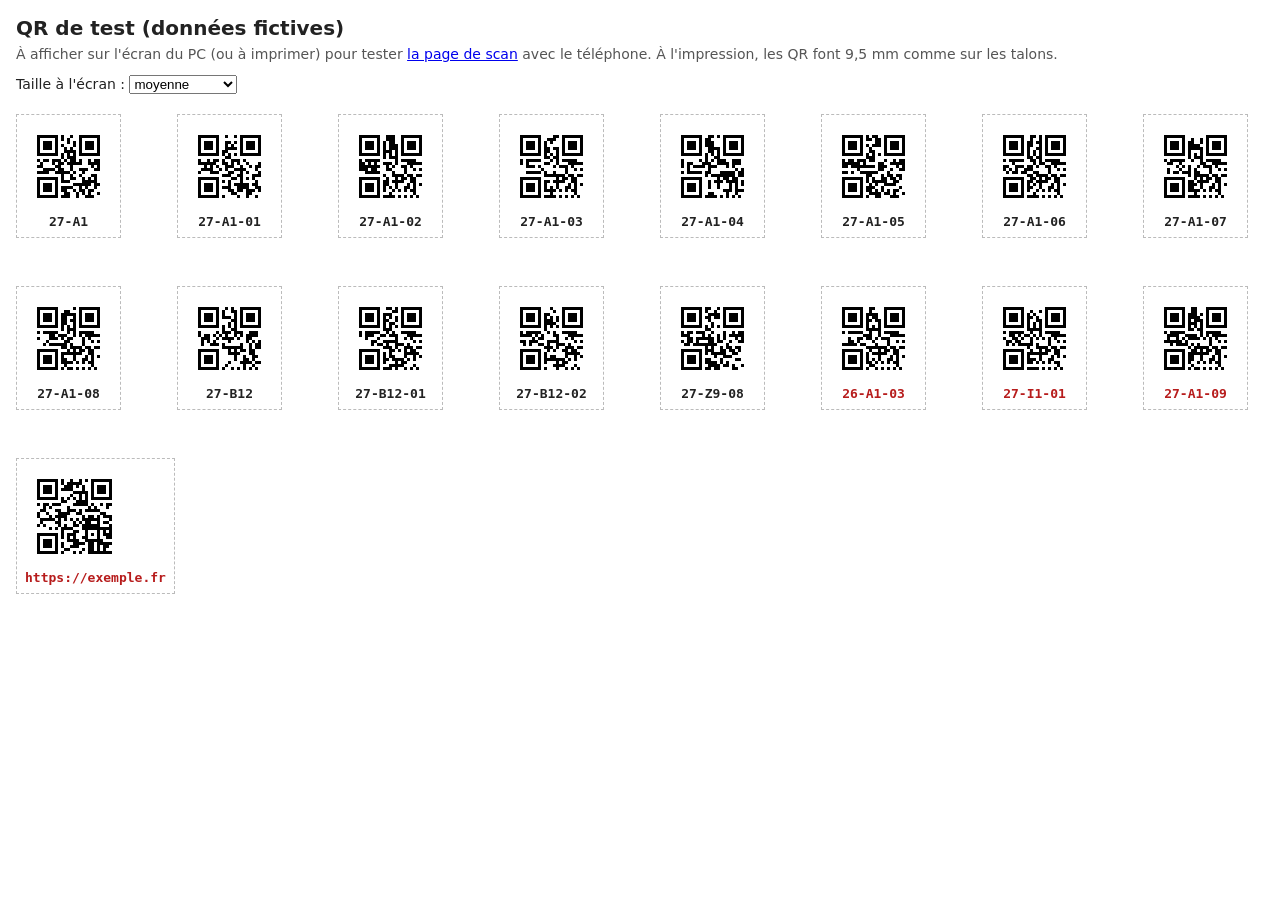
<file: qr-test.html>
<!DOCTYPE html>
<html lang="fr">
<head>
<meta charset="utf-8">
<meta name="viewport" content="width=device-width, initial-scale=1">
<title>QR de test – Bourse aux jouets</title>
<script src="lib/qrcode.js"></script>
<style>
  body { font-family: system-ui, "Segoe UI", sans-serif; margin: 16px; color: #222; }
  h1 { font-size: 20px; margin: 0 0 6px; }
  p { margin: 4px 0 12px; font-size: 14px; color: #555; }
  label { font-size: 14px; margin-right: 14px; }
  .grid { display: flex; flex-wrap: wrap; gap: 48px 56px; margin-top: 20px; }
  .card { text-align: center; padding: 8px; border: 1px dashed #bbb; background: #fff; }
  .card span { display: block; font: 600 13px monospace; margin-top: 4px; }
  .card.bad span { color: #b71c1c; }
  .card img { display: block; image-rendering: pixelated; }
  @media print { .noprint { display: none; } .card img { width: 9.5mm !important; height: 9.5mm !important; } }
</style>
</head>
<body>
<h1>QR de test (données fictives)</h1>
<p class="noprint">À afficher sur l'écran du PC (ou à imprimer) pour tester <a href="test-camera.html">la page de scan</a> avec le téléphone.
À l'impression, les QR font 9,5 mm comme sur les talons.</p>
<div class="noprint">
  <label>Taille à l'écran :
    <select id="size">
      <option value="40">petite (≈ 1 cm)</option>
      <option value="80" selected>moyenne</option>
      <option value="160">grande</option>
    </select>
  </label>
</div>
<div class="grid" id="grid"></div>

<script>
// Codes fictifs : une grille complète, une 2e grille, puis des cas d'erreur
const codes = [
  '27-A1', '27-A1-01','27-A1-02','27-A1-03','27-A1-04','27-A1-05','27-A1-06','27-A1-07','27-A1-08',
  '27-B12', '27-B12-01', '27-B12-02', '27-Z9-08',
];
const bad = ['26-A1-03', '27-I1-01', '27-A1-09', 'https://exemple.fr'];
// Note : 26-A1-03 a un format valide ; le refus « autre édition » sera fait par le serveur dans la vraie version.

function render() {
  const size = +document.getElementById('size').value;
  const grid = document.getElementById('grid');
  grid.innerHTML = '';
  for (const [list, cls] of [[codes, ''], [bad, 'bad']]) {
    for (const c of list) {
      const qr = qrcode(0, 'M'); qr.addData(c); qr.make();
      const n = qr.getModuleCount();
      const cell = Math.max(1, Math.floor(size / n));
      const div = document.createElement('div');
      div.className = 'card ' + cls;
      div.innerHTML = qr.createImgTag(cell, cell * 4) + '<span></span>';
      div.querySelector('span').textContent = c;
      grid.appendChild(div);
    }
  }
}
document.getElementById('size').onchange = render;
render();
</script>
</body>
</html>
</file>
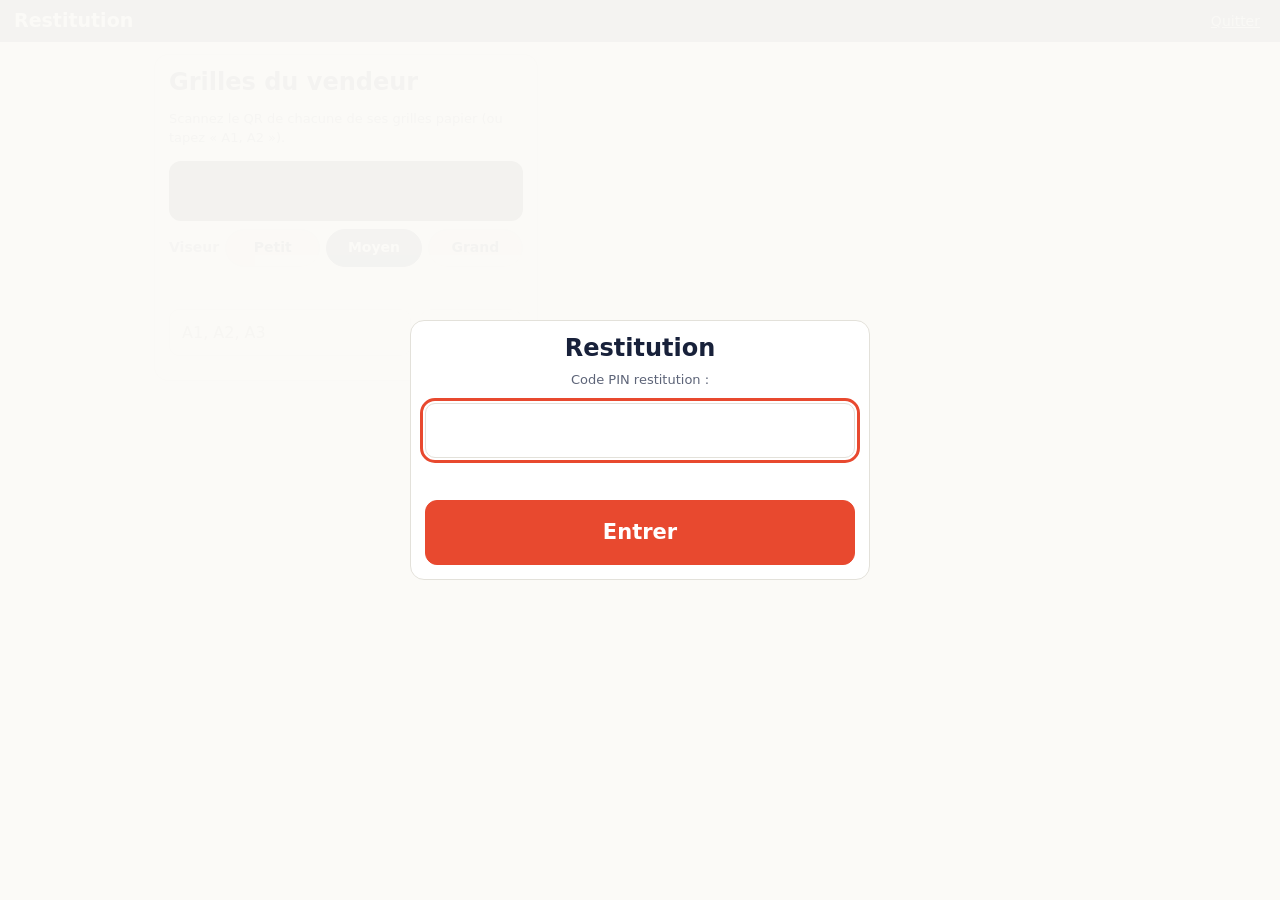
<file: restitution.html>
<!DOCTYPE html>
<html lang="fr">
<head>
<meta charset="utf-8">
<meta name="viewport" content="width=device-width, initial-scale=1, viewport-fit=cover">
<title>Restitution – Bourse aux jouets</title>
<link rel="stylesheet" href="commun.css">
<script src="lib/html5-qrcode.min.js"></script>
<script src="config.js"></script>
<script src="commun.js"></script>
<style>
  @media (min-width: 820px) { .page { grid-template-columns: minmax(0, 2fr) minmax(0, 3fr); align-items: start; } .pleine { grid-column: 1 / -1; } }
  .grille-titre { display: flex; justify-content: space-between; align-items: center; gap: 8px; margin: 14px 0 4px; }
  .grille-titre:first-child { margin-top: 0; }
  [hidden] { display: none !important; }
</style>
</head>
<body>
<header class="entete">
  <h1>Restitution</h1>
  <span id="mode"></span>
  <button class="lien" id="quitter">Quitter</button>
</header>

<main class="page">
  <section class="card">
    <h2>Grilles du vendeur</h2>
    <p class="note">Scannez le QR de chacune de ses grilles papier (ou tapez « A1, A2 »).</p>
    <div id="video" class="video" style="margin-top:8px"></div>
    <div id="reglages"></div>
    <p class="msg mute" id="msg" role="status"></p>
    <div class="saisie">
      <input id="grillesIn" placeholder="A1, A2, A3" autocomplete="off" autocapitalize="characters">
      <button class="btn" id="ajouterBtn">Afficher</button>
    </div>
    <div class="rangee" id="choisies" style="margin-top:10px"></div>
  </section>

  <section id="bilan" hidden>
    <div class="stats" id="stats"></div>
    <div class="card" style="margin-top:12px">
      <div id="detail"></div>
      <div id="actions" style="margin-top:14px">
        <div class="rangee" id="paiementVendeur" style="margin-bottom:10px">
          <span style="font-weight:700">Le vendeur est payé :</span>
          <button class="chip" data-pv="especes">💶 en espèces</button>
          <button class="chip" data-pv="cheque">✍ par chèque</button>
        </div>
        <button class="btn p big" id="rendreBtn">Invendus rendus · marquer restituée(s)</button>
        <button class="btn" id="donnerBtn" style="width:100%;margin-top:8px">Le vendeur donne des invendus à une association…</button>
        <div id="choixDons" hidden style="margin-top:8px">
          <p class="note">Cochez dans le tableau les jouets donnés (les autres sont rendus au vendeur).</p>
          <button class="btn d big" id="validerDonsBtn" style="margin-top:6px">Valider la restitution</button>
          <button class="btn" id="annulerDonsBtn" style="width:100%;margin-top:6px">Annuler</button>
        </div>
        <p class="note" id="actionsNote"></p>
      </div>
      <button class="btn d" id="suivantBtn" style="width:100%;margin-top:8px">Vendeur suivant</button>
    </div>
  </section>
</main>

<div class="plein" id="ferme" hidden>
  <div class="card"><h2>Restitution fermée</h2>
    <p id="fermeTxt"></p>
    <button class="btn" id="fermeBtn" style="width:100%;margin-top:10px">Vérifier à nouveau</button>
  </div>
</div>

<script>
(async () => {
const { $, esc, eur, eur2, son } = BJ;
let edition = '', mode = '', taux = 0.15;
let grilles = [];   // codes courts : 'A1'
let bilan = null;

const scanner = BJ.creerScanner('video', 'reglages', texte => ajouter([texte], true));
const msg = (type, t) => { $('msg').className = 'msg ' + type; $('msg').textContent = t; };

// ---------- Ajout de grilles ----------
async function ajouter(liste, scan) {
  const nouvelles = [];
  for (const brut of liste) {
    const p = BJ.lireCode(brut);
    if (p.ed && p.ed !== edition) { son('erreur'); return msg('err', `Grille d'une autre édition (20${p.ed}).`); }
    if (!p.kind) { son('erreur'); return msg('err', `« ${brut} » n'est pas un code de grille.`); }
    const g = p.kind === 'art' ? p.code.split('-')[0] : p.code;
    if (grilles.includes(g) || nouvelles.includes(g)) { if (scan) { son('doux'); msg('warn', g + ' est déjà affichée.'); } continue; }
    nouvelles.push(g);
  }
  if (!nouvelles.length) return;
  const ok = await charger(grilles.concat(nouvelles));
  if (ok) { son('ok'); msg('ok', nouvelles.join(', ') + ' ajoutée(s).'); }
}
$('ajouterBtn').onclick = () => {
  const v = $('grillesIn').value.split(/[,;\s]+/).filter(Boolean);
  if (v.length) ajouter(v, false);
  $('grillesIn').value = '';
};
$('grillesIn').onkeydown = e => { if (e.key === 'Enter') $('ajouterBtn').onclick(); };
$('choisies').onclick = e => {
  const b = e.target.closest('[data-g]'); if (!b) return;
  const reste = grilles.filter(g => g !== b.dataset.g);
  if (reste.length) charger(reste); else { grilles = []; bilan = null; afficher(); }
};

async function charger(liste) {
  msg('mute', 'Chargement…');
  let r;
  try { r = await BJ.api('restitution', { grilles: liste }); }
  catch (e) { son('erreur'); msg('err', 'Pas de réseau : réessayez.'); return false; }
  if (!r.ok) { son('erreur'); msg('err', r.erreur); return false; }
  grilles = liste; bilan = r;
  msg('', '');
  afficher();
  return true;
}

// ---------- Affichage ----------
const ETIQ = { vendu: ['Vendu', 't-ok'], depose: ['À rendre', 't-warn'], restitue: ['Rendu', 't-n'], donne: ['Donné', 't-n'] };
function afficher() {
  $('choisies').innerHTML = grilles.map(g => `<button class="chip on" data-g="${esc(g)}" title="Retirer">${esc(g)} ✕</button>`).join('');
  $('bilan').hidden = !bilan;
  if (!bilan) return;
  const aRendre = bilan.grilles.reduce((s, g) => s + g.invendus.length, 0);
  const nbVendus = bilan.grilles.reduce((s, g) => s + g.vendus.length, 0);
  $('stats').innerHTML = `
    <div class="stat"><span>Total vendu (${nbVendus})</span><b>${eur2(bilan.total_vendu)}</b></div>
    <div class="stat"><span>Retenue ${Math.round(bilan.taux * 100)} %</span><b>${eur2(bilan.retenue)}</b></div>
    <div class="stat fort"><span>À verser au vendeur</span><b>${eur2(bilan.a_verser)}</b></div>
    <div class="stat"><span>Invendus à rendre</span><b>${aRendre}</b></div>`;
  $('detail').innerHTML = bilan.grilles.map(g => {
    const court = g.grille.replace(/^\d{2}-/, '');
    const lignes = g.articles.filter(a => a.statut !== 'vierge');
    const etat = g.statut === 'restituee' ? '<span class="tag t-n">déjà restituée</span>' : g.statut === 'vierge' ? '<span class="tag t-err">jamais déposée</span>' : '';
    return `<div class="grille-titre"><h3>${esc(court)} · ${eur2(g.total_vendu)} vendus</h3>${etat}</div>
      <table><thead><tr><th>Article</th><th>Description</th><th class="d">Prix</th><th>Statut</th></tr></thead><tbody>
      ${lignes.map(a => {
        const t = ETIQ[a.statut] || [a.statut, 't-n'];
        // En mode « dons » : une case à cocher devant chaque invendu
        const statut = choixDons && a.statut === 'depose'
          ? `<label style="display:flex;gap:6px;align-items:center;font-weight:600"><input type="checkbox" data-don="${esc(a.code)}" ${dons.has(a.code) ? 'checked' : ''} style="width:22px;height:22px;min-height:0"> donné</label>`
          : `<span class="tag ${t[1]}">${t[0]}</span>`;
        return `<tr><td>${esc(a.code.replace(/^\d{2}-/, ''))}</td><td>${esc(a.description)}</td><td class="d">${eur(a.prix)}</td><td>${statut}</td></tr>`; }).join('')
        || '<tr><td colspan="4" class="note">Aucun article déposé.</td></tr>'}
      </tbody></table>`;
  }).join('');
  const aFaire = bilan.grilles.some(g => g.statut !== 'restituee');
  const possible = mode === 'restitution' && aFaire;
  if (!possible || !aRendre) choixDons = false;
  $('rendreBtn').disabled = $('donnerBtn').disabled = !possible;
  $('paiementVendeur').hidden = !(possible && resteAPayer() > 0);
  $('rendreBtn').hidden = $('donnerBtn').hidden = choixDons;
  if (!aRendre) $('donnerBtn').hidden = true;
  $('choixDons').hidden = !choixDons;
  $('validerDonsBtn').textContent = `Valider : ${dons.size} donné(s), ${aRendre - dons.size} rendu(s)`;
  $('actionsNote').textContent = !aFaire ? 'Toutes ces grilles sont déjà restituées.'
    : mode !== 'restitution' ? 'Consultation seulement : les grilles se marquent restituées en mode Restitution.' : '';
}

// Paiement du vendeur (espèces ou chèque) : à choisir avant de valider, s'il y a une somme à verser
let paiementVendeur = '';
$('paiementVendeur').onclick = e => {
  const b = e.target.closest('[data-pv]'); if (!b) return;
  paiementVendeur = b.dataset.pv;
  $('paiementVendeur').querySelectorAll('[data-pv]').forEach(x => x.classList.toggle('on', x === b));
};
const resteAPayer = () => bilan ? bilan.grilles.filter(g => g.statut !== 'restituee').reduce((s, g) => s + g.total_vendu, 0) : 0;

// Dons : le vendeur donne en général une partie seulement (jouets anciens, peu chers) : on coche ceux-là
let choixDons = false;
const dons = new Set();
$('detail').onchange = e => {
  const c = e.target.closest('[data-don]'); if (!c) return;
  if (c.checked) dons.add(c.dataset.don); else dons.delete(c.dataset.don);
  $('validerDonsBtn').textContent = `Valider : ${dons.size} donné(s), ${bilan.grilles.reduce((s, g) => s + g.invendus.length, 0) - dons.size} rendu(s)`;
};

async function restituer(donnes) {
  if (resteAPayer() > 0 && !paiementVendeur) { son('erreur'); return msg('err', 'Choisissez d\'abord comment le vendeur est payé : espèces ou chèque.'); }
  const question = donnes.length
    ? `Restituer ${grilles.join(', ')} : ${donnes.length} jouet(s) donné(s) à une association, les autres invendus rendus au vendeur. Confirmer ?`
    : 'Marquer ' + grilles.join(', ') + ' restituée(s), invendus rendus au vendeur ?';
  if (!confirm(question)) return;
  $('rendreBtn').disabled = $('donnerBtn').disabled = $('validerDonsBtn').disabled = true;
  let r;
  try { r = await BJ.api('restituer', { grilles, donnes, paiement_vendeur: paiementVendeur }); }
  catch (e) { son('erreur'); msg('err', 'Pas de réseau : réessayez.'); $('validerDonsBtn').disabled = false; return afficher(); }
  $('validerDonsBtn').disabled = false;
  if (!r.ok) { son('erreur'); msg('err', r.erreur); return afficher(); }
  bilan = r; son('ok'); choixDons = false; dons.clear();
  msg('ok', grilles.join(', ') + ' restituée(s). Somme versée : ' + eur2(r.a_verser) + (paiementVendeur ? ' (' + (paiementVendeur === 'cheque' ? 'chèque' : 'espèces') + ')' : '') + '.');
  afficher();
}
$('rendreBtn').onclick = () => restituer([]);
$('donnerBtn').onclick = () => { choixDons = true; dons.clear(); afficher(); };
$('validerDonsBtn').onclick = () => restituer([...dons]);
$('annulerDonsBtn').onclick = () => { choixDons = false; dons.clear(); afficher(); };
$('suivantBtn').onclick = () => { grilles = []; bilan = null; choixDons = false; dons.clear();
  paiementVendeur = ''; $('paiementVendeur').querySelectorAll('[data-pv]').forEach(x => x.classList.remove('on')); afficher(); msg('mute', 'Scannez les grilles du vendeur suivant.'); window.scrollTo(0, 0); };

// ---------- Mode ----------
async function verifierMode() {
  let r;
  try { r = await BJ.api('connexion'); } catch (e) { return; }
  if (!r.ok) return;
  mode = r.mode; edition = r.edition; taux = r.taux;
  $('mode').innerHTML = BJ.badgeMode(mode);
  afficher();
  // Hors du mode Restitution : écran bloqué (comme le listing), vérifié toutes les 15 s
  const ouvert = mode === 'restitution';
  if (!ouvert) {
    $('fermeTxt').textContent = mode === 'repos'
      ? "Application en pause (mode Repos) : attendez que l'admin la rouvre."
      : `L'application est en mode « ${(BJ.MODES[mode] || [mode])[0]} » : la restitution s'ouvre quand l'admin passe en mode Restitution.`;
    if ($('ferme').hidden) son('erreur');
    $('ferme').hidden = false;
    scanner.arreter();
    return;
  }
  $('ferme').hidden = true;
  if (!scanner.actif && !document.hidden) scanner.demarrer().catch(e => msg('err', 'Caméra : ' + BJ.expliquerErreurCamera(e) + ' (vous pouvez taper les codes).'));
}
setInterval(() => { if (!document.hidden) verifierMode(); }, 15000);
$('fermeBtn').onclick = () => verifierMode();
$('quitter').onclick = () => BJ.deconnexion('jetonRestitution');
document.addEventListener('visibilitychange', () => { if (document.hidden) scanner.arreter(); else verifierMode(); });

const r = await BJ.connexion({ titre: 'Restitution', roles: ['restitution'], cle: 'jetonRestitution' });
edition = r.edition; mode = r.mode;
msg('mute', 'Scannez les grilles du vendeur.');
await verifierMode();
})();
</script>
</body>
</html>
</file>
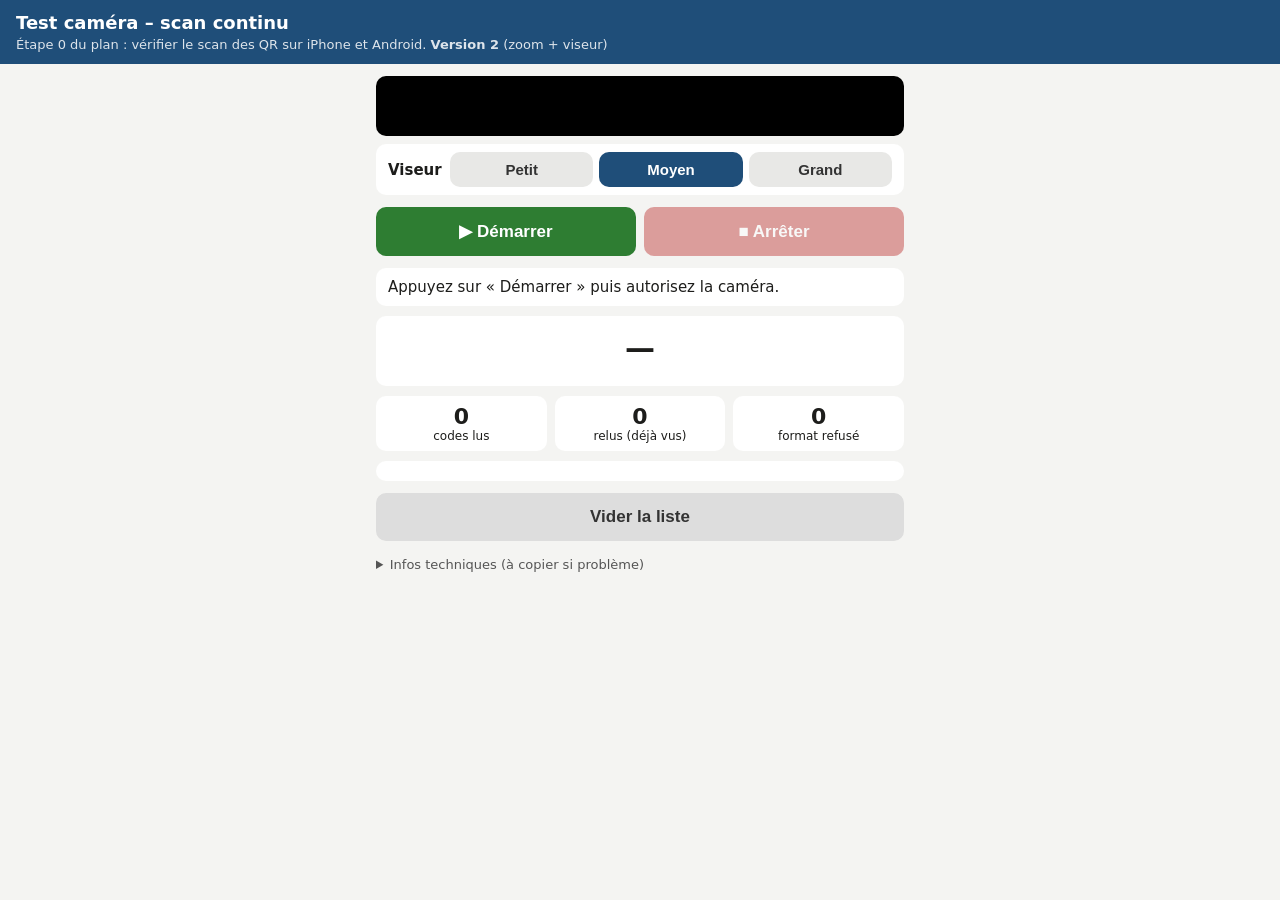
<file: test-camera.html>
<!DOCTYPE html>
<html lang="fr">
<head>
<meta charset="utf-8">
<meta name="viewport" content="width=device-width, initial-scale=1, viewport-fit=cover">
<title>Test caméra – Bourse aux jouets</title>
<!-- Bibliothèque de scan (version figée). Pour le test seulement : elle sera copiée dans le dépôt pour la vraie version. -->
<script src="lib/html5-qrcode.min.js"></script>
<style>
  * { box-sizing: border-box; }
  body { margin: 0; font-family: system-ui, -apple-system, "Segoe UI", Roboto, sans-serif; background: #f4f4f2; color: #1d1d1b; }
  header { padding: 12px 16px; background: #1f4e79; color: #fff; }
  header h1 { margin: 0; font-size: 18px; }
  header p { margin: 4px 0 0; font-size: 13px; opacity: .85; }
  main { padding: 12px 16px 40px; max-width: 560px; margin: 0 auto; }
  #reader { width: 100%; background: #000; border-radius: 10px; overflow: hidden; min-height: 60px; }
  .buttons { display: flex; gap: 8px; margin: 12px 0; }
  button { flex: 1; font-size: 17px; padding: 14px; border: 0; border-radius: 10px; font-weight: 600; }
  #start { background: #2e7d32; color: #fff; }
  #stop { background: #b71c1c; color: #fff; }
  #clear { background: #ddd; color: #333; }
  button:disabled { opacity: .4; }
  #status { padding: 10px 12px; border-radius: 10px; background: #fff; font-size: 15px; margin-bottom: 10px; }
  #last { font-size: 30px; font-weight: 700; text-align: center; padding: 14px; border-radius: 10px; background: #fff; margin-bottom: 10px; min-height: 70px; transition: background .2s; }
  #last.ok { background: #c8e6c9; }
  #last.again { background: #fff3c4; }
  #last.bad { background: #ffcdd2; }
  .counters { display: flex; gap: 8px; margin-bottom: 10px; }
  .counters div { flex: 1; background: #fff; border-radius: 10px; padding: 8px; text-align: center; font-size: 12px; }
  .counters b { display: block; font-size: 22px; }
  ol { background: #fff; border-radius: 10px; padding: 10px 10px 10px 40px; margin: 0; font-size: 15px; }
  ol li { padding: 3px 0; border-bottom: 1px solid #eee; }
  ol li small { color: #777; }
  .tag-bad { color: #b71c1c; font-weight: 600; }
  .tag-again { color: #8a6d00; }
  .panel { background: #fff; border-radius: 10px; padding: 8px 12px; margin-top: 8px; }
  .row { display: flex; align-items: center; gap: 10px; font-size: 15px; }
  .row > span { width: 52px; font-weight: 600; }
  .row input[type=range] { flex: 1; height: 32px; }
  .row b { width: 44px; text-align: right; }
  .chips { display: flex; gap: 6px; flex: 1; }
  #zoomChips { margin-top: 6px; padding-left: 62px; }
  .chips button { flex: 1; padding: 9px 4px; font-size: 15px; background: #e8e8e6; color: #333; }
  .chips button.on { background: #1f4e79; color: #fff; }
  details { margin-top: 16px; font-size: 13px; color: #555; }
  pre { white-space: pre-wrap; word-break: break-all; }
</style>
</head>
<body>
<header>
  <h1>Test caméra – scan continu</h1>
  <p>Étape 0 du plan : vérifier le scan des QR sur iPhone et Android. <b>Version 2</b> (zoom + viseur)</p>
</header>
<main>
  <div id="reader"></div>

  <div class="panel" id="zoomBox" hidden>
    <div class="row"><span>Zoom</span><input type="range" id="zoom"><b id="zoomVal">1×</b></div>
    <div class="chips" id="zoomChips"></div>
  </div>
  <div class="panel">
    <div class="row"><span>Viseur</span>
      <div class="chips" id="viewChips">
        <button data-v="petit">Petit</button><button data-v="moyen">Moyen</button><button data-v="grand">Grand</button>
      </div>
    </div>
  </div>

  <div class="buttons">
    <button id="start">▶ Démarrer</button>
    <button id="stop" disabled>■ Arrêter</button>
  </div>

  <div id="status">Appuyez sur « Démarrer » puis autorisez la caméra.</div>
  <div id="last">—</div>

  <div class="counters">
    <div><b id="nOk">0</b>codes lus</div>
    <div><b id="nAgain">0</b>relus (déjà vus)</div>
    <div><b id="nBad">0</b>format refusé</div>
  </div>

  <ol id="list" reversed></ol>

  <div class="buttons"><button id="clear">Vider la liste</button></div>

  <details>
    <summary>Infos techniques (à copier si problème)</summary>
    <pre id="info"></pre>
  </details>
</main>

<script>
// ---- Règles des codes (cahier des charges) ----
// Grille : 27-A1   Article : 27-A1-03   Lettres : toutes sauf I et O. Chiffre de grille : 1 à 99. Article : 01 à 08.
const RE_CODE = /^(\d{2})-([A-HJ-NP-Z])([1-9]\d?)(?:-(0[1-8]))?$/;
const IGNORE_MS = 3000; // même code relu en moins de 3 s : ignoré

const $ = id => document.getElementById(id);
const seen = new Map();  // code -> nombre de lectures
let lastCode = null, lastTime = 0;
let scanner = null;
let audio = null;
let counts = { ok: 0, again: 0, bad: 0 };

// ---- Sons (Web Audio, débloqué par l'appui sur « Démarrer », obligatoire sur iPhone) ----
function unlockAudio() {
  if (!audio) audio = new (window.AudioContext || window.webkitAudioContext)();
  if (audio.state === 'suspended') audio.resume();
}
function tone(freq, start, dur, vol = 0.25, type = 'sine') {
  const o = audio.createOscillator(), g = audio.createGain();
  o.type = type; o.frequency.value = freq;
  g.gain.setValueAtTime(vol, audio.currentTime + start);
  g.gain.exponentialRampToValueAtTime(0.001, audio.currentTime + start + dur);
  o.connect(g).connect(audio.destination);
  o.start(audio.currentTime + start); o.stop(audio.currentTime + start + dur + 0.02);
}
function sound(kind) {
  if (!audio) return;
  if (kind === 'ok')    tone(1500, 0, 0.12, 0.3, 'square');
  if (kind === 'again') tone(600, 0, 0.18, 0.12);
  if (kind === 'bad')   { tone(220, 0, 0.18, 0.3, 'sawtooth'); tone(180, 0.22, 0.25, 0.3, 'sawtooth'); }
  if (navigator.vibrate) navigator.vibrate(kind === 'bad' ? [80, 60, 80] : 40);
}

// ---- Traitement d'un code lu ----
function onScan(text) {
  const now = Date.now();
  const code = text.trim();
  if (code === lastCode && now - lastTime < IGNORE_MS) { lastTime = now; return; }
  lastCode = code; lastTime = now;

  const time = new Date().toLocaleTimeString('fr-FR');
  const m = code.match(RE_CODE);
  let kind, label;
  if (!m) {
    kind = 'bad'; label = 'format refusé'; counts.bad++;
  } else if (seen.has(code)) {
    kind = 'again'; label = 'déjà lu'; counts.again++;
    seen.set(code, seen.get(code) + 1);
  } else {
    kind = 'ok'; counts.ok++;
    seen.set(code, 1);
    label = m[4] ? `article ${m[4]} – grille ${m[2]}${m[3]} – édition 20${m[1]}` : `grille ${m[2]}${m[3]} – édition 20${m[1]}`;
  }
  sound(kind);

  const last = $('last');
  last.textContent = code;
  last.className = kind;

  const li = document.createElement('li');
  li.innerHTML = `<b></b> <small>${time}</small> <span class="${kind === 'bad' ? 'tag-bad' : kind === 'again' ? 'tag-again' : ''}"></span>`;
  li.querySelector('b').textContent = code;
  li.querySelector('span').textContent = label;
  $('list').prepend(li);

  $('nOk').textContent = counts.ok;
  $('nAgain').textContent = counts.again;
  $('nBad').textContent = counts.bad;
}

// ---- Démarrage / arrêt de la caméra ----
async function start() {
  unlockAudio();
  $('start').disabled = true;
  setStatus('Ouverture de la caméra…');
  try {
    scanner = scanner || new Html5Qrcode('reader', { formatsToSupport: [Html5QrcodeSupportedFormats.QR_CODE], verbose: false });
    await scanner.start(
      { facingMode: 'environment' },
      // Seule la zone du viseur est analysée : un petit viseur évite de lire le QR voisin.
      { fps: 10, qrbox: (w, h) => { const s = Math.max(80, Math.floor(Math.min(w, h) * VIEWS[view])); return { width: s, height: s }; } },
      onScan,
      () => {} // aucune détection sur cette image : normal, on ignore
    );
    $('stop').disabled = false;
    const zoomOk = setupZoom();
    setStatus('✅ Caméra active. Présentez les QR un par un.' + (zoomOk ? '' : ' (Zoom non disponible sur ce téléphone : utilisez le petit viseur.)'));
  } catch (e) {
    $('start').disabled = false;
    setStatus('❌ Caméra impossible : ' + explain(e));
    info('Erreur : ' + (e && (e.name || '') + ' ' + (e.message || e)));
  }
}
async function stop(silent) {
  if (scanner && scanner.isScanning) await scanner.stop();
  $('zoomBox').hidden = true;
  $('stop').disabled = true; $('start').disabled = false;
  if (!silent) setStatus('Caméra arrêtée.');
}

// ---- Viseur (taille de la zone analysée), mémorisé sur le téléphone ----
const VIEWS = { petit: 0.4, moyen: 0.6, grand: 0.85 };
let view = localStorage.getItem('viseur') || 'moyen';
function showView() {
  document.querySelectorAll('#viewChips button').forEach(b => b.classList.toggle('on', b.dataset.v === view));
}
document.querySelectorAll('#viewChips button').forEach(b => b.onclick = async () => {
  view = b.dataset.v; localStorage.setItem('viseur', view); showView();
  if (scanner && scanner.isScanning) { await stop(true); start(); } // le viseur ne change qu'au redémarrage
});
showView();

// ---- Zoom de la caméra (si le téléphone le permet), mémorisé sur le téléphone ----
function setupZoom() {
  let caps;
  try { caps = scanner.getRunningTrackCapabilities(); } catch (e) { info('Zoom : lecture impossible (' + e + ')'); return false; }
  const z = caps && caps.zoom;
  if (!z || !(z.max > z.min)) { info('Zoom : non pris en charge par ce navigateur'); return false; }
  const min = z.min, max = Math.min(z.max, 8), step = z.step || 0.1;
  info(`Zoom : de ${min} à ${z.max} (pas ${step})`);
  const slider = $('zoom');
  slider.min = min; slider.max = max; slider.step = step;
  const saved = parseFloat(localStorage.getItem('zoom'));
  applyZoom(isNaN(saved) ? min : Math.min(max, Math.max(min, saved)));
  slider.oninput = () => applyZoom(+slider.value);
  const chips = $('zoomChips'); chips.innerHTML = '';
  for (const v of [1, 1.5, 2, 3, 4]) {
    if (v < min || v > max) continue;
    const b = document.createElement('button'); b.textContent = v + '×'; b.dataset.z = v;
    b.onclick = () => applyZoom(v);
    chips.appendChild(b);
  }
  $('zoomBox').hidden = false;
  return true;
}
let zoomTimer = null;
function applyZoom(v) {
  $('zoom').value = v;
  $('zoomVal').textContent = (Math.round(v * 10) / 10) + '×';
  document.querySelectorAll('#zoomChips button').forEach(b => b.classList.toggle('on', +b.dataset.z === v));
  localStorage.setItem('zoom', v);
  clearTimeout(zoomTimer); // on n'envoie pas 50 ordres à la caméra pendant qu'on fait glisser
  zoomTimer = setTimeout(() => {
    scanner.applyVideoConstraints({ advanced: [{ zoom: v }] }).catch(e => info('Zoom refusé : ' + e));
  }, 80);
}
function explain(e) {
  const s = String(e && (e.name || e.message || e));
  if (!window.isSecureContext) return 'la page doit être ouverte en https://';
  if (/NotAllowed|Permission/i.test(s)) return 'autorisation refusée. Autorisez la caméra dans les réglages du navigateur, puis rechargez.';
  if (/NotFound|Overconstrained/i.test(s)) return 'aucune caméra arrière trouvée.';
  if (/NotReadable|in use/i.test(s)) return 'caméra déjà utilisée par une autre appli.';
  return s;
}
function setStatus(t) { $('status').textContent = t; }
function info(t) { $('info').textContent += t + '\n'; }

$('start').onclick = start;
$('stop').onclick = () => stop();
$('clear').onclick = () => {
  seen.clear(); lastCode = null; counts = { ok: 0, again: 0, bad: 0 };
  $('list').innerHTML = ''; $('last').textContent = '—'; $('last').className = '';
  $('nOk').textContent = $('nAgain').textContent = $('nBad').textContent = '0';
};

// Infos utiles pour le compte rendu de test
info('Navigateur : ' + navigator.userAgent);
info('HTTPS : ' + (window.isSecureContext ? 'oui' : 'NON'));
info('Bibliothèque chargée : ' + (typeof Html5Qrcode !== 'undefined' ? 'oui' : 'NON'));
if (typeof Html5Qrcode === 'undefined') setStatus('❌ La bibliothèque de scan ne s\'est pas chargée (réseau ?). Rechargez la page.');
</script>
</body>
</html>
</file>
<file: commun.css>
/* Bourse aux jouets – style commun (reprend la démo validée : encre bleu nuit, accent tomate, gros boutons) */
:root { --bg: #fbfaf7; --card: #fff; --ink: #18213a; --mute: #5d6478; --line: #e3e1da; --acc: #e8492f;
  --ok: #1f8a4c; --warn: #b7791f; --err: #c62828; --soft: #f1efe8; }
* { box-sizing: border-box; min-width: 0; }
html, body { margin: 0; }
body { background: var(--bg); color: var(--ink); font: 16px/1.45 system-ui, -apple-system, "Segoe UI", Roboto, sans-serif; overflow-x: clip; }
h1, h2, h3 { margin: 0; line-height: 1.15; }
button, input, select { font: inherit; color: inherit; }
input, select { padding: 11px 12px; border: 1px solid var(--line); border-radius: 10px; background: var(--card); min-height: 46px; }
input:focus-visible, button:focus-visible, select:focus-visible { outline: 3px solid var(--acc); outline-offset: 2px; }
.btn { font-weight: 600; border: 1px solid var(--line); background: var(--card); border-radius: 12px; padding: 10px 16px; min-height: 46px; cursor: pointer; }
.btn.p { background: var(--acc); border-color: var(--acc); color: #fff; }
.btn.d { background: var(--ink); border-color: var(--ink); color: #fff; }
.btn.big { width: 100%; font-size: 21px; padding: 16px; }
.btn:disabled { opacity: .4; cursor: default; }
.card { background: var(--card); border: 1px solid var(--line); border-radius: 14px; padding: 14px; }
.note { font-size: 13px; color: var(--mute); }
.msg { min-height: 26px; font-weight: 600; margin: 8px 0; }
.msg.ok { color: var(--ok); } .msg.warn { color: var(--warn); } .msg.err { color: var(--err); } .msg.mute { color: var(--mute); font-weight: 500; }
.nombre { font-weight: 700; font-variant-numeric: tabular-nums; white-space: nowrap; }
.pastille { display: inline-flex; align-items: center; gap: 6px; font-size: 13px; font-weight: 600; padding: 5px 10px; border-radius: 99px; background: rgba(255,255,255,.15); white-space: nowrap; }
.pastille.attente { background: #f3c84b; color: #18213a; }
.pastille.erreur { background: var(--err); color: #fff; }

/* Scanner */
.video { width: 100%; background: #000; border-radius: 12px; overflow: hidden; min-height: 60px; }
/* Ne pas recadrer la vidéo (object-fit / max-height) : la zone analysée ne correspondrait plus au viseur affiché. */
.video video { display: block; width: 100% !important; }
.reglage { display: flex; align-items: center; gap: 8px; margin-top: 8px; font-size: 14px; }
.reglage[hidden] { display: none; }
.reglage > span { width: 48px; font-weight: 600; color: var(--mute); }
.puces { display: flex; gap: 6px; flex: 1; }
.puces button { flex: 1; padding: 7px 4px; border: 1px solid var(--line); background: var(--soft); border-radius: 99px; font-size: 14px; font-weight: 600; cursor: pointer; min-height: 38px; }
.puces button.on { background: var(--ink); color: #fff; border-color: var(--ink); }

/* En-tête des écrans */
.entete { position: sticky; top: 0; z-index: 5; background: var(--ink); color: #fff; padding: 10px 14px; display: flex; align-items: center; gap: 10px; flex-wrap: wrap; }
.entete h1 { font-size: 19px; flex: 1 0 auto; white-space: nowrap; } /* le titre ne se fait jamais écraser par les pastilles */
@media (max-width: 430px) { .entete #mode { display: none; } } /* téléphone : en-tête sur une ligne (le mode est rappelé par les fenêtres « fermé ») */
.entete a, .entete button.lien { color: #fff; opacity: .8; font-size: 14px; background: none; border: 0; cursor: pointer; text-decoration: underline; }
.page { max-width: 1000px; margin: 0 auto; padding: 12px 14px 60px; display: grid; gap: 12px; }
.saisie { display: flex; gap: 8px; margin-top: 6px; }
.saisie input { flex: 1; }
.lignes { list-style: none; margin: 8px 0 0; padding: 0; }
.lignes li { display: flex; justify-content: space-between; align-items: center; gap: 8px; padding: 9px 0; border-bottom: 1px solid var(--line); }
.lignes li:last-child { border-bottom: 0; }
.stats { display: grid; grid-template-columns: repeat(auto-fit, minmax(140px, 1fr)); gap: 10px; }
.stat { background: var(--soft); border-radius: 12px; padding: 12px; }
.stat b { display: block; font-size: 26px; white-space: nowrap; font-variant-numeric: tabular-nums; }
.stat span { font-size: 13px; color: var(--mute); }
.stat.fort { background: var(--ink); color: #fff; } .stat.fort span { color: #fff; opacity: .8; }
table { width: 100%; border-collapse: collapse; font-size: 15px; }
th, td { text-align: left; padding: 8px 6px; border-bottom: 1px solid var(--line); vertical-align: top; }
th { font-size: 13px; color: var(--mute); font-weight: 600; }
td.d, th.d { text-align: right; white-space: nowrap; }
.tag { font-size: 12px; font-weight: 600; padding: 3px 8px; border-radius: 99px; white-space: nowrap; }
.t-ok { background: rgba(31,138,76,.15); color: var(--ok); }
.t-warn { background: rgba(183,121,31,.18); color: var(--warn); }
.t-err { background: rgba(198,40,40,.12); color: var(--err); }
.t-n { background: var(--soft); color: var(--mute); }
.chip { font-weight: 600; font-size: 14px; border: 1px solid var(--line); background: var(--soft); border-radius: 99px; padding: 8px 13px; min-height: 40px; cursor: pointer; }
.chip.on { background: var(--ink); color: #fff; border-color: var(--ink); }
.rangee { display: flex; gap: 8px; flex-wrap: wrap; align-items: center; }

/* Écran plein (connexion, paiement, caisse fermée) */
.plein { position: fixed; inset: 0; background: rgba(251,250,247,.97); display: flex; align-items: center; justify-content: center; padding: 20px; z-index: 10; }
.plein .card { width: min(460px, 100%); text-align: center; }
.plein[hidden] { display: none; }
</file>
